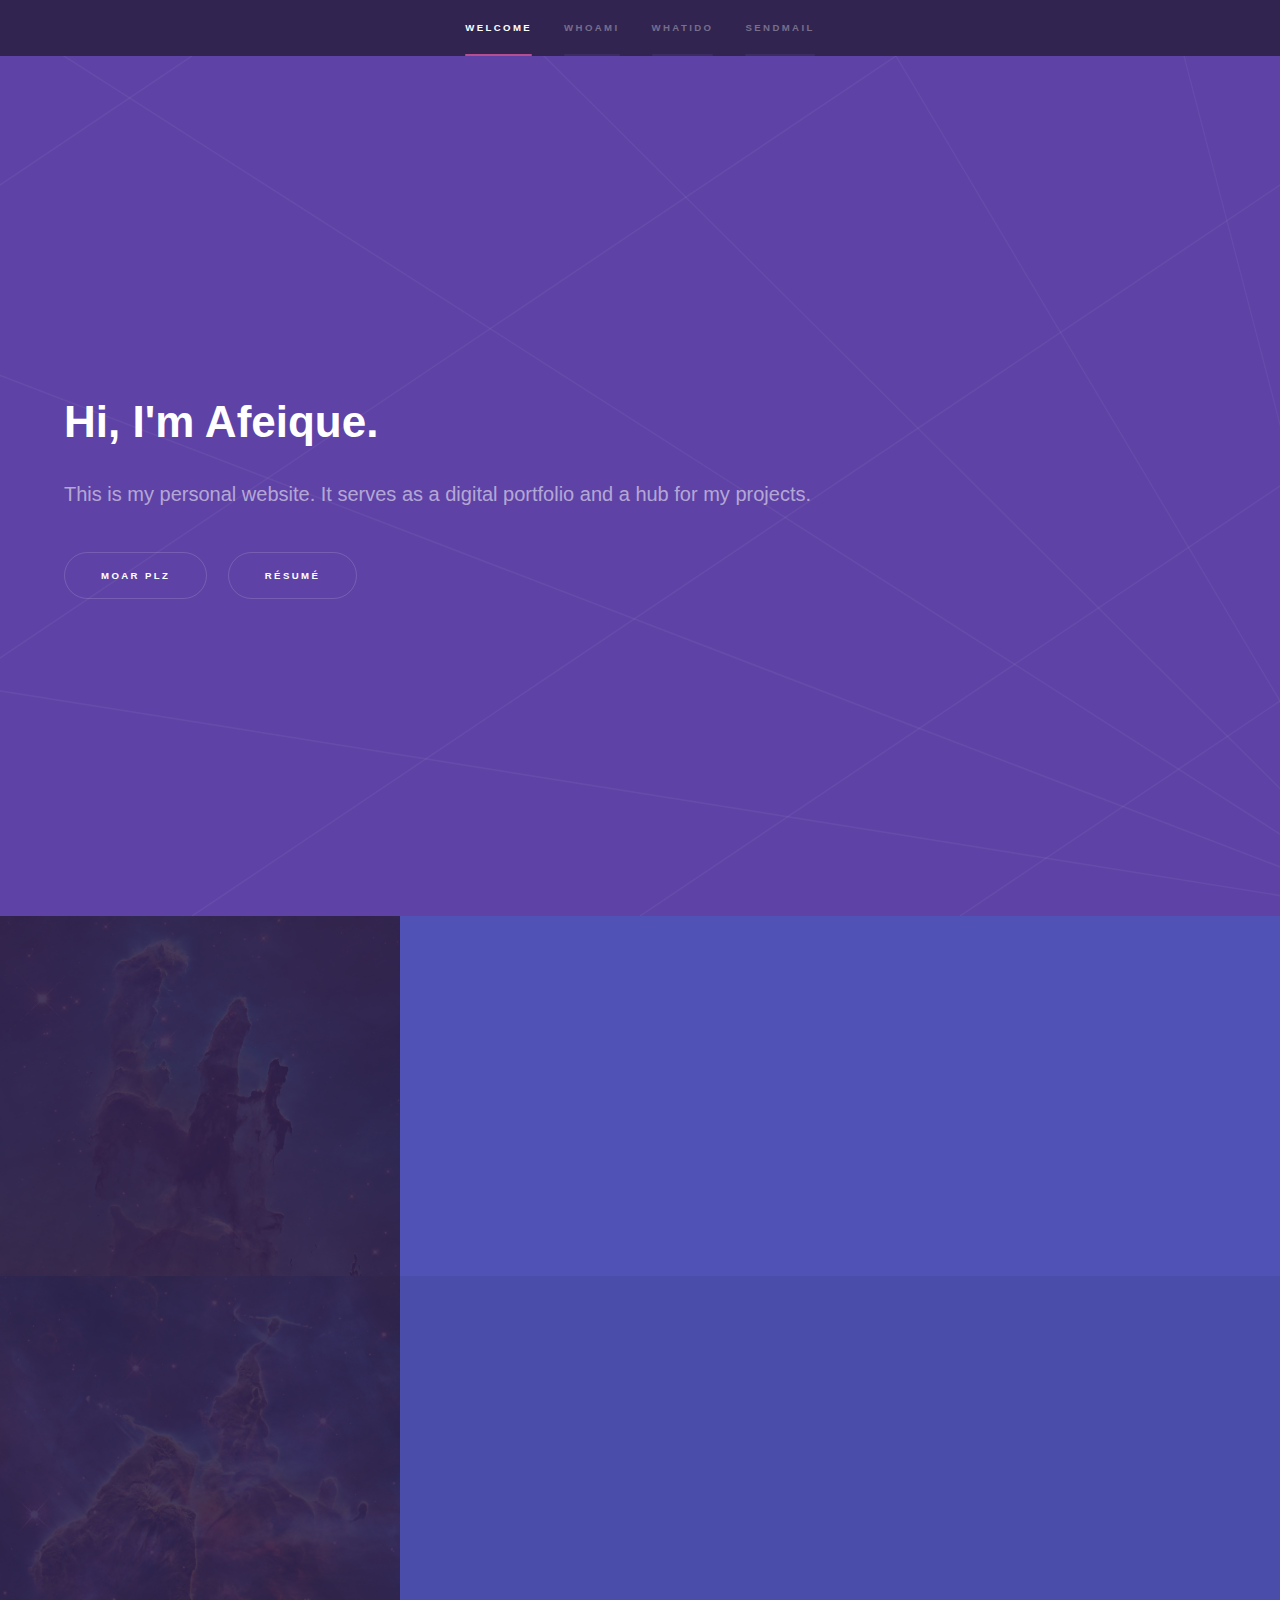
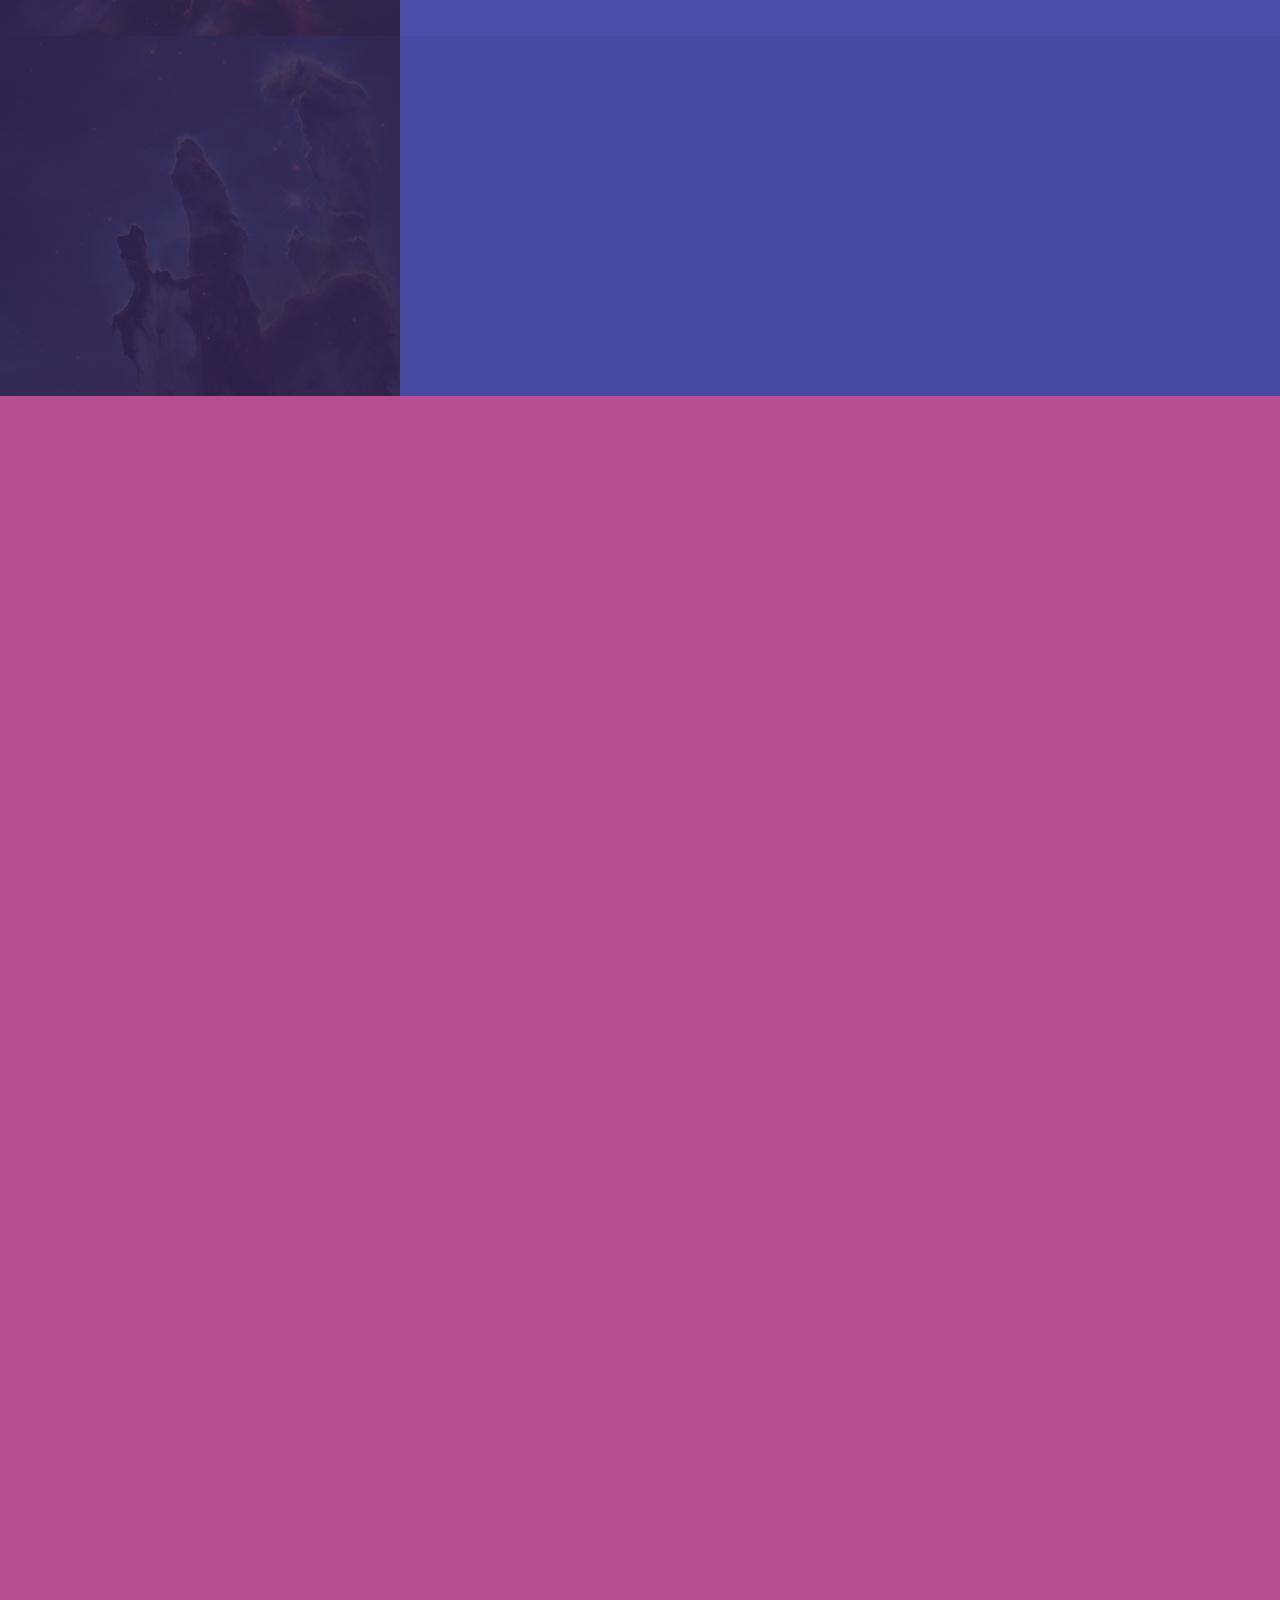
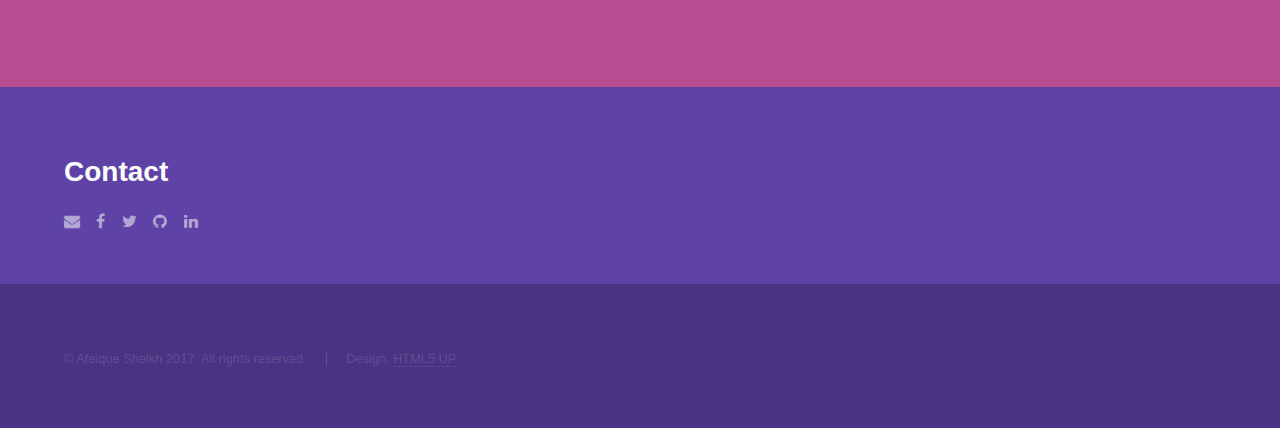
<file: index.html>
<!DOCTYPE HTML>
<!--
	Hyperspace by HTML5 UP
	html5up.net | @ajlkn
	Free for personal and commercial use under the CCA 3.0 license (html5up.net/license)
-->
<html>
	<head>
		<title>afeique sheikh's personal site (ﾉ◕ヮ◕)ﾉ</title>
		<meta charset="utf-8" />
		<meta name="viewport" content="width=device-width, initial-scale=1" />
		<!--[if lte IE 8]><script src="assets/js/ie/html5shiv.js"></script><![endif]-->
		<link rel="stylesheet" href="assets/css/main.css" />
		<!--[if lte IE 9]><link rel="stylesheet" href="assets/css/ie9.css" /><![endif]-->
		<!--[if lte IE 8]><link rel="stylesheet" href="assets/css/ie8.css" /><![endif]-->
		<meta http-equiv="X-UA-Compatible" content="IE=edge">
		<meta name="description" content="(づ｡◕‿‿◕｡)づ">
		<meta name="author" content="afeique sheikh">
	</head>
	<body>

		<!-- Sidebar -->
			<section id="sidebar">
				<div class="inner">
					<nav>
						<ul>
							<li><a href="#intro">Welcome</a></li>
							<li><a href="#one">Whoami</a></li>
							<li><a href="#two">Whatido</a></li>
							<li><a href="#three">Sendmail</a></li>
						</ul>
					</nav>
				</div>
			</section>

		<!-- Wrapper -->
			<div id="wrapper">

				<!-- Intro -->
					<section id="intro" class="wrapper style1 fullscreen fade-up">
						<div class="inner">
							<h1>Hi, I'm Afeique.</h1>
							<p>This is my personal website. It serves as a digital portfolio and a hub for my projects.</p>
							
							<ul class="actions">
								<li><a href="#one" class="button scrolly">MOAR PLZ</a></li>
								<li><a href="files/Resume.pdf" class="button" target="_blank">Résumé</a></li>
							</ul>
							
						</div>
					</section>

				<!-- One -->
					<section id="one" class="wrapper style2 spotlights">
						<section id="one-1">
							<a href="#" class="image"><img src="images/01.jpg" alt="" data-position="center center" /></a>
							<div class="content">
								<div class="inner">
									<h2>Engineer by Training</h2>
									<p>My background is in electrical and computer engineering. I am fortunate to be engendered with a passion for science and technology, from physics through CAD, software engineering, and computer science.</p>
									
									<ul class="actions">
										<li><a href="#one-2" class="button scrolly">O RLY?</a></li>
									</ul>
									
								</div>
							</div>
						</section>
						<section id="one-2">
							<a href="#" class="image"><img src="images/02.jpg" alt="" data-position="top center" /></a>
							<div class="content">
								<div class="inner">
									<h2>Programmer by Profession</h2>
									<p>Most of my professional experience is in software engineering, primarily using high-level languages and SQL RDBMSes across different operating systems. I am especially fond of Linux.</p>
									
									<ul class="actions">
										<li><a href="#one-3" class="button scrolly">YA RLY?</a></li>
									</ul>
									
								</div>
							</div>
						</section>
						<section id="one-3">
							<a href="#" class="image"><img src="images/03.jpg" alt="" data-position="25% 25%" /></a>
							<div class="content">
								<div class="inner">
									<h2>The Whole Nine Yards</h2>
									<p>My technical competencies, sense for aesthetics, attention-to-detail, and quality-driven nature make me an excellent fit for many aspects of a product's development.</p>
									
									<ul class="actions">
										<li><a href="#two" class="button scrolly">KTHXBAI</a></li>
									</ul>
									
								</div>
							</div>
						</section>
					</section>

				<!-- Two -->
					<section id="two" class="wrapper style3 fade-up">
						<div class="inner">
							<h2>Projects &amp; Demos</h2>
							<p>Here is a non-exhaustive list of projects I've worked on, including professional work re-purposed for demonstration purposes.</p>
							<div class="features">								

								<section>
									<span class="icon major fa-book"></span>
									<h3>B+L Maintenance Log</h3>
									<ul class="icons">
										<li>
											<h4>&copy; 2017</h4>
										</li>
										<li>
											<a title="Project Demo" alt="Demo" class="fa-send" href="https://bl-mlog.afeique.com" target="_blank"><span class="label">Demo</span></a>
										</li>
										<li>
											<a title="Project Source on GitHub" alt="Source" class="fa-github" href="https://github.com/afeique/bl-mlog.afeique.com" target="_blank"><span class="label">GitHub</span></a>
										</li>
									</ul>

									<p>
										A system that allows a user to define a manufacturing or production workflow. This workflow can be arbitrarily long. Tickets can be submitted to the system and assigned to a particular step in a production workflow. Written using the <a href="http://www.yiiframework.com/" target="_blank">Yii Framework</a>.
									</p>
									<p>
										This project was being developed at Bausch + Lomb as part of the production floor's IT and ticket management solution.
									</p>

									<h5>
										&copy; Bausch + Lomb 2017<br />
										All rights reserved
									</h5>
								</section>

								<section>
									<span class="icon major fa-cubes"></span>
									<h3>Bosch Lib</h3>
									<ul class="icons">
										<li>
											<h4>&copy; 2016 &ndash; 2017</h4>
										</li>
										<li>
											<a title="Project Source on GitHub" alt="Source" class="fa-github" href="https://github.com/afeique/bosch-lib" target="_blank"><span class="label">GitHub</span></a>
										</li>
									</ul>

									<p>
										A collection of Python libraries used for developing automated testing and QA for Bosch Security System panels.
									</p>
									<ul>
										<li>
											<a href="https://github.com/afeique/bosch-lib/blob/master/mode2/" target="_blank">mode2/</a> - collection of classes used to communicate with the panel using the proprietary Mode2 protocol.
										</li>
										<li>
											<a href="https://github.com/afeique/bosch-lib/blob/master/lookup.py" target="_blank">lookup.py</a> - collection of lookup dicts that were created by parsing specifications
										</li>
										<li>
											<a href="https://github.com/afeique/bosch-lib/blob/master/pif.py" target="_blank">pif.py</a> - class for encapsulating an entire PIF binary dump, including parsing an XML specification of data offsets within the bin dump.
										</li>
										<li>
											<a href="https://github.com/afeique/bosch-lib/blob/master/rpsaccount.py" target="_blank">rpsaccount.py</a> - class whose instances represent RPS accounts and their associated metadata.
										</li>
										<li>
											<a href="https://github.com/afeique/bosch-lib/blob/master/util.py" target="_blank">util.py</a> - utility methods for convertying bytes to hex strings.
										</li>
									</ul>

									<h5>
										&copy; Robert Bosch LLC 2016 &ndash; 2017<br />
										All rights reserved
									</h5>
								</section>

								<section>
									<span class="icon major fa-clock-o"></span>
									<h3>Bosch Mode2 Tester</h3>
									<ul class="icons">
										<li>
											<h4>&copy; 2016 &ndash; 2017</h4>
										</li>
										<li>
											<a title="Project Source on GitHub" alt="Source" class="fa-github" href="https://github.com/afeique/bosch-mode2-tester" target="_blank"><span class="label">GitHub</span></a>
										</li>
									</ul>

									<p>
										A collection of automated Python scripts used for acceptance and stress-testing the network-based Mode2 protocol of Bosch Security System panels.
									</p>

									<h5>
										&copy; Robert Bosch LLC 2016<br />
										All rights reserved
									</h5>
								</section>

								<section>
									<span class="icon major fa-cloud"></span>
									<h3>Bosch Installer Portal Tester</h3>
									<ul class="icons">
										<li>
											<h4>&copy; 2016 &ndash; 2017</h4>
										</li>
										<li>
											<a title="Project Source on GitHub" alt="Source" class="fa-github" href="https://github.com/afeique/bosch-installer-portal-tester" target="_blank"><span class="label">GitHub</span></a>
										</li>
									</ul>

									<p>
										A collection of automated py.test/selenium tests used for acceptance and regression testing of the Bosch Installer Services web portal.
									</p>

									<h5>
										&copy; Robert Bosch LLC 2016 &ndash; 2017<br />
										All rights reserved
									</h5>
								</section>

								<section>
									<span class="icon major fa-newspaper-o"></span>
									<h3>Bosch HtmlReports</h3>
									<ul class="icons">
										<li>
											<h4>&copy; 2016</h4>
										</li>
										<li>
											<a title="Project Source on GitHub" alt="Source" class="fa-github" href="https://github.com/afeique/HtmlReports" target="_blank"><span class="label">GitHub</span></a>
										</li>
									</ul>

									<p>
										A set of Python 2.7 scripts designed to take JSON input and produce clean, navigable HTML reports. The HTML templates are written using <a href="http://jinja.pocoo.org/">Jinja2</a>. Originally, <a href="http://www.makotemplates.org/" target="_blank">Mako</a> was going to be used as the templating engine.
									</p>
									<p>
										This was developed at Bosch Security Systems as a plug-in reporter for an existing LabVIEW tool.
									</p>

									<h5>
										&copy; Robert Bosch LLC 2017<br />
										All rights reserved
									</h5>
								</section>
								<section>
									<span class="icon major fa-users"></span>
									<h3>PNC ZenPortal Requests</h3>
									<ul class="icons">
										<li>
											<h4>&copy; 2015</h4>
										</li>
										<li>
											<a title="Project Demo" alt="Demo" class="fa-send" href="https://pnc-zpr.afeique.com" target="_blank"><span class="label">Demo</span></a>
										</li>
										<li>
											<a title="Project Source on GitHub" alt="Source" class="fa-github" href="https://github.com/afeique/pnc-zpr.afeique.com" target="_blank"><span class="label">GitHub</span></a>
										</li>
									</ul>

									<p>
										Requests are submitted while requesters and assignees are kept track of. A particular request goes through a predefined workflow with specific steps. During each step of the process, the requester and assignee are emailed about updates to a specific request. This application includes role-based permissions, including an administrative view that has global read and write permissions. This was developed using the <a href="http://fuelphp.com/" target="_blank">FuelPHP framework</a>.
									</p>
									<p>
										This web application was developed for internal request tracking at PNC Bank as part of their IT tools and services.
									</p>

									<h5>
										&copy; PNC Financial Services Group Inc. 2017<br />
										All rights reserved
									</h5>
								</section>

								<section>
									<span class="icon major fa-microchip"></span>
									<h3>TimeSys Bootman</h3>
									<ul class="icons">
										<li>
											<h4>&copy; 2015</h4>
										</li>
									</ul>
									<p>
										Command-line perl script designed to manage kernel images for boot-testing boards connected to board-farm server. Complemented by a web-interface written using <a href="http://webpy.org/" target="_blank">web.py</a>.
									</p>
									<ul>
										<li><a href="files/bootman/main.pl">main.pl</a> - perl script used to manage boards.</li>
										<li><a href="files/bootman/setup.sh">setup.sh</a> - bash script used to setup kernel images.</li>
										<li><a href="files/bootman/verify.pl">verify.pl</a> - perl script used to aid in taking physical inventory and committing a list of valid boards to the database.</li>
										<li><a href="files/bootman/web.zip">web.zip</a> - web.py interface.</li>
									</ul>

									<h5>
										&copy; TimeSys LLC 2014<br />
										All rights reserved
									</h5>
								</section>

								<section>
									<span class="icon major fa-server"></span>
									<h3>TimeSys Buildtracker</h3>
									<ul class="icons">
										<li>
											<h4>&copy; 2014 &ndash; 2015</h4>
										</li>
									</ul>
									<p>
										An extension for the open-source <a href="http://buildbot.net/" target="_blank">Buildbot</a> software. Written mostly in Python 2.7 with supporting scripts in Bash and Perl.
									</p>
									<p>
										Like Buildbot, the extension uses <a href="http://www.sqlalchemy.org/">SQLAlchemy</a> for database <a href="http://en.wikipedia.org/wiki/Object-relational_mapping" target="_blank">ORM</a> and <a href="http://jinja.pocoo.org/">Jinja2</a> for templating.
									</p>
									<ul>
										<li><a href="files/buildtracker/root.py" target="_blank">root.py</a> - Primary python controller.</li>
										<!--
										<li><a href="files/buildtracker/webstatus.py" target="_blank">webstatus.py</a> - Interface class that encapsulates the BuildtrackerRoot class above and extends the Buildbot web interface.</li>
										-->
										<li><a href="files/buildtracker/buildtracker_macros.html.src" target="_blank">buildtracker_macros.html</a> - Jinja2 template macros.</li>
										<!--
										<li><a href="files/buildtracker/buildtracker_root.html.src" target="_blank">buildtracker_root.html</a> - Actual template using above macros.</li>
										<li><a href="files/buildtracker/add_entropy.sh" target="_blank">add_entropy.sh</a> - Bash script to add entropy to workorder configuration.</li>
										-->
										<li><a href="files/buildtracker/add_rdeps.pl" target="_blank">add_rdeps.pl</a> - Perl script to select a random number of reverse dependencies.</li>
										<li><a href="files/buildtracker/file-build-failure.pl" target="_blank">file-build-failure.pl</a> - Perl script to post a bug via XML-RPC.</li>
									</ul>

									<h5>
										&copy; TimeSys LLC 2014<br />
										All rights reserved
									</h5>
								</section>

								<section>
									<span class="icon major fa-microphone"></span>
									<h3>Personal Condenser Microphone</h3>
									<ul class="icons">
										<li>
											<h4>&copy; Afeique Sheikh 2014</h4>
										</li>
										<li>
											<a title="Creative Commons Attribution License" alt="CC BY" class="fa-creative-commons" href="https://creativecommons.org/licenses/by/4.0/" target="_blank"><span class="label">Creative Commons Attribution License</span></a>
										</li>
									</ul>
									<p>
										Attempted to design a condenser microphone for a capstone in <em>Sensor System Design</em>, Spring 2014. The <a href="files/capstone/report.pdf">final report</a> closely follows IEEE format and is available <a href="https://github.com/afeique/18510-report" target="_blank">in LaTeX</a>.
									</p>
								</section>

								<section>
									<span class="icon major fa-microphone"></span>
									<h3>Personal Matlab Matrix Functions</h3>
									<ul class="icons">
										<li>
											<h4>&copy; Afeique Sheikh 2014</h4>
										</li>
										<li>
											<a title="Creative Commons Attribution License" alt="CC BY" class="fa-creative-commons" href="https://creativecommons.org/licenses/by/4.0/" target="_blank"><span class="label">Creative Commons Attribution License</span></a>
										</li>
									</ul>
									<p>Functions for operating on matrices and solving systems of linear equations written in Matlab. These were developed to aid with coursework.</p>
									<ul>
										<li><a href="files/matlab/Crout.m">Crout.m</a> - matrix decomposition</li>
										<li><a href="files/matlab/BackSub.m">BackSub.m</a> - matrix back-substitution</li>
										<li><a href="files/matlab/ForwardSub.m">ForwardSub.m</a> - matrix forward-substitution</li>
										<li><a href="files/matlab/Inverse.m">Inverse.m</a> - matrix inverse</li>
										<li><a href="files/matlab/Solve.m">Solve.m</a> - solves matrix equations</li>
										<li><a href="files/matlab/LinReg.m">LinReg.m</a> - linear regression coefficients</li>
										<li><a href="files/matlab/PolyFit.m">PolyFit.m</a> - n<sup>th</sup> order polynomial fitting</li>
									</ul>
								</section>
								
								<!--
								<section>
									<span class="icon major fa-chain"></span>
									<h3>Urna quis bibendum</h3>
									<p>Phasellus convallis elit id ullam corper amet et pulvinar. Duis aliquam turpis mauris, sed ultricies erat dapibus.</p>
								</section>
								<section>
									<span class="icon major fa-diamond"></span>
									<h3>Aliquam urna dapibus</h3>
									<p>Phasellus convallis elit id ullam corper amet et pulvinar. Duis aliquam turpis mauris, sed ultricies erat dapibus.</p>
								</section>
								-->
							</div>
							<!--
							<ul class="actions">
								<li><a href="#" class="button">Learn more</a></li>
							</ul>
							-->
						</div>
					</section>

				<!-- Three -->
					<section id="three" class="wrapper style1">
						<div class="inner">

							<h2>Contact</h2>

							<ul class="icons">

								<li><a class="fa-envelope" href="mailto:afeique@gmail.com" target="_blank"><span class="label">Email</span></a></li>
								<li><a class="fa-facebook" href="https://facebook.com/afeique" target="_blank"><span class="label">Facebook</span></a></li>
								<li><a class="fa-twitter" href="https://twitter.com/afeique" target="_blank"><span class="label">Twitter</span></a></li>
								<li><a title="Project Source on GitHub" alt="Source" class="fa-github" href="https://github.com/afeique" target="_blank"><span class="label">GitHub</span></a></li>
								<li><a class="fa-linkedin" href="https://www.linkedin.com/in/afeique-sheikh-bb24b78/"><span class="label">LinkedIn</span></a></li>
								<!--
								<li><a class="fa-instagram"><span class="label">Instagram</span></a></li>
								-->
							</ul>

							
							
						</div>
					</section>

			</div>

		<!-- Footer -->
			<footer id="footer" class="wrapper style1-alt">
				<div class="inner">
					<ul class="menu">
						<li>&copy; Afeique Sheikh 2017. All rights reserved.</li><li>Design: <a href="http://html5up.net">HTML5 UP</a></li>
					</ul>
				</div>
			</footer>

		<!-- Scripts -->

			<script src="assets/js/jquery.min.js"></script>
			<script src="assets/js/jquery.scrollex.min.js"></script>
			<script src="assets/js/jquery.scrolly.min.js"></script>
			<script src="assets/js/skel.min.js"></script>
			<script src="assets/js/util.js"></script>
			<!--[if lte IE 8]><script src="assets/js/ie/respond.min.js"></script><![endif]-->
			<script src="assets/js/main.js"></script>

			<script>
			(function(i,s,o,g,r,a,m){i['GoogleAnalyticsObject']=r;i[r]=i[r]||function(){
			(i[r].q=i[r].q||[]).push(arguments)},i[r].l=1*new Date();a=s.createElement(o),
			m=s.getElementsByTagName(o)[0];a.async=1;a.src=g;m.parentNode.insertBefore(a,m)
			})(window,document,'script','//www.google-analytics.com/analytics.js','ga');

			ga('create', 'UA-4925272-3', 'auto');
			ga('require', 'displayfeatures');
			ga('require', 'linkid', 'linkid.js');
			ga('send', 'pageview');
		</script>
	</body>
</html>
</file>
<file: assets/css/ie9.css>
/*
	Hyperspace by HTML5 UP
	html5up.net | @ajlkn
	Free for personal and commercial use under the CCA 3.0 license (html5up.net/license)
*/

/* Type */

	h1.major:after {
		background: #b74e91;
	}

/* Wrapper */

	.wrapper.fullscreen {
		min-height: 0;
		padding-bottom: 6em;
		padding-top: 6em;
	}

		body.is-ie .wrapper.fullscreen {
			height: auto;
		}

/* Spotlights */

	.spotlights > section {
		padding-left: 20em;
		position: relative;
	}

		.spotlights > section > .image {
			height: 100%;
			left: 0;
			position: absolute;
			top: 0;
			width: 20em;
		}

		.spotlights > section > .content {
			width: 100%;
		}

/* Features */

	.features:after {
		clear: both;
		content: '';
		display: block;
	}

	.features section {
		float: left;
	}

/* Split */

	.split:after {
		clear: both;
		content: '';
		display: block;
	}

	.split > * {
		float: left;
	}

/* Sidebar */

	#sidebar nav a:after {
		background-color: #b74e91;
	}

/* Header */

	#header:after {
		clear: both;
		content: '';
		display: block;
	}

	#header > .title {
		float: left;
	}

	#header > nav {
		float: right;
	}
</file>
<file: assets/css/ie8.css>
/*
	Hyperspace by HTML5 UP
	html5up.net | @ajlkn
	Free for personal and commercial use under the CCA 3.0 license (html5up.net/license)
*/

/* Type */

	body, input, select, textarea {
		color: #ffffff;
	}

/* Button */

	input[type="submit"],
	input[type="reset"],
	input[type="button"],
	button,
	.button {
		position: relative;
	}

		input[type="submit"]:after,
		input[type="reset"]:after,
		input[type="button"]:after,
		button:after,
		.button:after {
			display: none;
		}

/* Features */

	.features {
		border: solid 1px;
	}

/* Form */

	input[type="text"],
	input[type="password"],
	input[type="email"],
	input[type="tel"],
	select,
	textarea {
		background: transparent;
		border: solid 1px;
	}

/* Split */

	.split.style1 > :first-child {
		padding-right: 2em;
		width: 70%;
	}
</file>
<file: assets/css/main.css>
@import url(font-awesome.min.css);

/*
	Hyperspace by HTML5 UP
	html5up.net | @ajlkn
	Free for personal and commercial use under the CCA 3.0 license (html5up.net/license)
*/

/* Reset */

	html, body, div, span, applet, object, iframe, h1, h2, h3, h4, h5, h6, p, blockquote, pre, a, abbr, acronym, address, big, cite, code, del, dfn, em, img, ins, kbd, q, s, samp, small, strike, strong, sub, sup, tt, var, b, u, i, center, dl, dt, dd, ol, ul, li, fieldset, form, label, legend, table, caption, tbody, tfoot, thead, tr, th, td, article, aside, canvas, details, embed, figure, figcaption, footer, header, hgroup, menu, nav, output, ruby, section, summary, time, mark, audio, video {
		margin: 0;
		padding: 0;
		border: 0;
		font-size: 100%;
		font: inherit;
		vertical-align: baseline;
	}

	article, aside, details, figcaption, figure, footer, header, hgroup, menu, nav, section {
		display: block;
	}

	body {
		line-height: 1;
	}

	ol, ul {
		list-style: none;
	}

	blockquote, q {
		quotes: none;
	}

	blockquote:before, blockquote:after, q:before, q:after {
		content: '';
		content: none;
	}

	table {
		border-collapse: collapse;
		border-spacing: 0;
	}

	body {
		-webkit-text-size-adjust: none;
	}

/* Box Model */

	*, *:before, *:after {
		-moz-box-sizing: border-box;
		-webkit-box-sizing: border-box;
		box-sizing: border-box;
	}

/* Grid */

	.row {
		border-bottom: solid 1px transparent;
		-moz-box-sizing: border-box;
		-webkit-box-sizing: border-box;
		box-sizing: border-box;
	}

	.row > * {
		float: left;
		-moz-box-sizing: border-box;
		-webkit-box-sizing: border-box;
		box-sizing: border-box;
	}

	.row:after, .row:before {
		content: '';
		display: block;
		clear: both;
		height: 0;
	}

	.row.uniform > * > :first-child {
		margin-top: 0;
	}

	.row.uniform > * > :last-child {
		margin-bottom: 0;
	}

	.row.\30 \25 > * {
		padding: 0 0 0 0em;
	}

	.row.\30 \25 {
		margin: 0 0 -1px 0em;
	}

	.row.uniform.\30 \25 > * {
		padding: 0em 0 0 0em;
	}

	.row.uniform.\30 \25 {
		margin: 0em 0 -1px 0em;
	}

	.row > * {
		padding: 0 0 0 1.5em;
	}

	.row {
		margin: 0 0 -1px -1.5em;
	}

	.row.uniform > * {
		padding: 1.5em 0 0 1.5em;
	}

	.row.uniform {
		margin: -1.5em 0 -1px -1.5em;
	}

	.row.\32 00\25 > * {
		padding: 0 0 0 3em;
	}

	.row.\32 00\25 {
		margin: 0 0 -1px -3em;
	}

	.row.uniform.\32 00\25 > * {
		padding: 3em 0 0 3em;
	}

	.row.uniform.\32 00\25 {
		margin: -3em 0 -1px -3em;
	}

	.row.\31 50\25 > * {
		padding: 0 0 0 2.25em;
	}

	.row.\31 50\25 {
		margin: 0 0 -1px -2.25em;
	}

	.row.uniform.\31 50\25 > * {
		padding: 2.25em 0 0 2.25em;
	}

	.row.uniform.\31 50\25 {
		margin: -2.25em 0 -1px -2.25em;
	}

	.row.\35 0\25 > * {
		padding: 0 0 0 0.75em;
	}

	.row.\35 0\25 {
		margin: 0 0 -1px -0.75em;
	}

	.row.uniform.\35 0\25 > * {
		padding: 0.75em 0 0 0.75em;
	}

	.row.uniform.\35 0\25 {
		margin: -0.75em 0 -1px -0.75em;
	}

	.row.\32 5\25 > * {
		padding: 0 0 0 0.375em;
	}

	.row.\32 5\25 {
		margin: 0 0 -1px -0.375em;
	}

	.row.uniform.\32 5\25 > * {
		padding: 0.375em 0 0 0.375em;
	}

	.row.uniform.\32 5\25 {
		margin: -0.375em 0 -1px -0.375em;
	}

	.\31 2u, .\31 2u\24 {
		width: 100%;
		clear: none;
		margin-left: 0;
	}

	.\31 1u, .\31 1u\24 {
		width: 91.6666666667%;
		clear: none;
		margin-left: 0;
	}

	.\31 0u, .\31 0u\24 {
		width: 83.3333333333%;
		clear: none;
		margin-left: 0;
	}

	.\39 u, .\39 u\24 {
		width: 75%;
		clear: none;
		margin-left: 0;
	}

	.\38 u, .\38 u\24 {
		width: 66.6666666667%;
		clear: none;
		margin-left: 0;
	}

	.\37 u, .\37 u\24 {
		width: 58.3333333333%;
		clear: none;
		margin-left: 0;
	}

	.\36 u, .\36 u\24 {
		width: 50%;
		clear: none;
		margin-left: 0;
	}

	.\35 u, .\35 u\24 {
		width: 41.6666666667%;
		clear: none;
		margin-left: 0;
	}

	.\34 u, .\34 u\24 {
		width: 33.3333333333%;
		clear: none;
		margin-left: 0;
	}

	.\33 u, .\33 u\24 {
		width: 25%;
		clear: none;
		margin-left: 0;
	}

	.\32 u, .\32 u\24 {
		width: 16.6666666667%;
		clear: none;
		margin-left: 0;
	}

	.\31 u, .\31 u\24 {
		width: 8.3333333333%;
		clear: none;
		margin-left: 0;
	}

	.\31 2u\24 + *,
	.\31 1u\24 + *,
	.\31 0u\24 + *,
	.\39 u\24 + *,
	.\38 u\24 + *,
	.\37 u\24 + *,
	.\36 u\24 + *,
	.\35 u\24 + *,
	.\34 u\24 + *,
	.\33 u\24 + *,
	.\32 u\24 + *,
	.\31 u\24 + * {
		clear: left;
	}

	.\-11u {
		margin-left: 91.66667%;
	}

	.\-10u {
		margin-left: 83.33333%;
	}

	.\-9u {
		margin-left: 75%;
	}

	.\-8u {
		margin-left: 66.66667%;
	}

	.\-7u {
		margin-left: 58.33333%;
	}

	.\-6u {
		margin-left: 50%;
	}

	.\-5u {
		margin-left: 41.66667%;
	}

	.\-4u {
		margin-left: 33.33333%;
	}

	.\-3u {
		margin-left: 25%;
	}

	.\-2u {
		margin-left: 16.66667%;
	}

	.\-1u {
		margin-left: 8.33333%;
	}

	@media screen and (max-width: 1680px) {

		.row > * {
			padding: 0 0 0 1.5em;
		}

		.row {
			margin: 0 0 -1px -1.5em;
		}

		.row.uniform > * {
			padding: 1.5em 0 0 1.5em;
		}

		.row.uniform {
			margin: -1.5em 0 -1px -1.5em;
		}

		.row.\32 00\25 > * {
			padding: 0 0 0 3em;
		}

		.row.\32 00\25 {
			margin: 0 0 -1px -3em;
		}

		.row.uniform.\32 00\25 > * {
			padding: 3em 0 0 3em;
		}

		.row.uniform.\32 00\25 {
			margin: -3em 0 -1px -3em;
		}

		.row.\31 50\25 > * {
			padding: 0 0 0 2.25em;
		}

		.row.\31 50\25 {
			margin: 0 0 -1px -2.25em;
		}

		.row.uniform.\31 50\25 > * {
			padding: 2.25em 0 0 2.25em;
		}

		.row.uniform.\31 50\25 {
			margin: -2.25em 0 -1px -2.25em;
		}

		.row.\35 0\25 > * {
			padding: 0 0 0 0.75em;
		}

		.row.\35 0\25 {
			margin: 0 0 -1px -0.75em;
		}

		.row.uniform.\35 0\25 > * {
			padding: 0.75em 0 0 0.75em;
		}

		.row.uniform.\35 0\25 {
			margin: -0.75em 0 -1px -0.75em;
		}

		.row.\32 5\25 > * {
			padding: 0 0 0 0.375em;
		}

		.row.\32 5\25 {
			margin: 0 0 -1px -0.375em;
		}

		.row.uniform.\32 5\25 > * {
			padding: 0.375em 0 0 0.375em;
		}

		.row.uniform.\32 5\25 {
			margin: -0.375em 0 -1px -0.375em;
		}

		.\31 2u\28xlarge\29, .\31 2u\24\28xlarge\29 {
			width: 100%;
			clear: none;
			margin-left: 0;
		}

		.\31 1u\28xlarge\29, .\31 1u\24\28xlarge\29 {
			width: 91.6666666667%;
			clear: none;
			margin-left: 0;
		}

		.\31 0u\28xlarge\29, .\31 0u\24\28xlarge\29 {
			width: 83.3333333333%;
			clear: none;
			margin-left: 0;
		}

		.\39 u\28xlarge\29, .\39 u\24\28xlarge\29 {
			width: 75%;
			clear: none;
			margin-left: 0;
		}

		.\38 u\28xlarge\29, .\38 u\24\28xlarge\29 {
			width: 66.6666666667%;
			clear: none;
			margin-left: 0;
		}

		.\37 u\28xlarge\29, .\37 u\24\28xlarge\29 {
			width: 58.3333333333%;
			clear: none;
			margin-left: 0;
		}

		.\36 u\28xlarge\29, .\36 u\24\28xlarge\29 {
			width: 50%;
			clear: none;
			margin-left: 0;
		}

		.\35 u\28xlarge\29, .\35 u\24\28xlarge\29 {
			width: 41.6666666667%;
			clear: none;
			margin-left: 0;
		}

		.\34 u\28xlarge\29, .\34 u\24\28xlarge\29 {
			width: 33.3333333333%;
			clear: none;
			margin-left: 0;
		}

		.\33 u\28xlarge\29, .\33 u\24\28xlarge\29 {
			width: 25%;
			clear: none;
			margin-left: 0;
		}

		.\32 u\28xlarge\29, .\32 u\24\28xlarge\29 {
			width: 16.6666666667%;
			clear: none;
			margin-left: 0;
		}

		.\31 u\28xlarge\29, .\31 u\24\28xlarge\29 {
			width: 8.3333333333%;
			clear: none;
			margin-left: 0;
		}

		.\31 2u\24\28xlarge\29 + *,
		.\31 1u\24\28xlarge\29 + *,
		.\31 0u\24\28xlarge\29 + *,
		.\39 u\24\28xlarge\29 + *,
		.\38 u\24\28xlarge\29 + *,
		.\37 u\24\28xlarge\29 + *,
		.\36 u\24\28xlarge\29 + *,
		.\35 u\24\28xlarge\29 + *,
		.\34 u\24\28xlarge\29 + *,
		.\33 u\24\28xlarge\29 + *,
		.\32 u\24\28xlarge\29 + *,
		.\31 u\24\28xlarge\29 + * {
			clear: left;
		}

		.\-11u\28xlarge\29 {
			margin-left: 91.66667%;
		}

		.\-10u\28xlarge\29 {
			margin-left: 83.33333%;
		}

		.\-9u\28xlarge\29 {
			margin-left: 75%;
		}

		.\-8u\28xlarge\29 {
			margin-left: 66.66667%;
		}

		.\-7u\28xlarge\29 {
			margin-left: 58.33333%;
		}

		.\-6u\28xlarge\29 {
			margin-left: 50%;
		}

		.\-5u\28xlarge\29 {
			margin-left: 41.66667%;
		}

		.\-4u\28xlarge\29 {
			margin-left: 33.33333%;
		}

		.\-3u\28xlarge\29 {
			margin-left: 25%;
		}

		.\-2u\28xlarge\29 {
			margin-left: 16.66667%;
		}

		.\-1u\28xlarge\29 {
			margin-left: 8.33333%;
		}

	}

	@media screen and (max-width: 1280px) {

		.row > * {
			padding: 0 0 0 1.5em;
		}

		.row {
			margin: 0 0 -1px -1.5em;
		}

		.row.uniform > * {
			padding: 1.5em 0 0 1.5em;
		}

		.row.uniform {
			margin: -1.5em 0 -1px -1.5em;
		}

		.row.\32 00\25 > * {
			padding: 0 0 0 3em;
		}

		.row.\32 00\25 {
			margin: 0 0 -1px -3em;
		}

		.row.uniform.\32 00\25 > * {
			padding: 3em 0 0 3em;
		}

		.row.uniform.\32 00\25 {
			margin: -3em 0 -1px -3em;
		}

		.row.\31 50\25 > * {
			padding: 0 0 0 2.25em;
		}

		.row.\31 50\25 {
			margin: 0 0 -1px -2.25em;
		}

		.row.uniform.\31 50\25 > * {
			padding: 2.25em 0 0 2.25em;
		}

		.row.uniform.\31 50\25 {
			margin: -2.25em 0 -1px -2.25em;
		}

		.row.\35 0\25 > * {
			padding: 0 0 0 0.75em;
		}

		.row.\35 0\25 {
			margin: 0 0 -1px -0.75em;
		}

		.row.uniform.\35 0\25 > * {
			padding: 0.75em 0 0 0.75em;
		}

		.row.uniform.\35 0\25 {
			margin: -0.75em 0 -1px -0.75em;
		}

		.row.\32 5\25 > * {
			padding: 0 0 0 0.375em;
		}

		.row.\32 5\25 {
			margin: 0 0 -1px -0.375em;
		}

		.row.uniform.\32 5\25 > * {
			padding: 0.375em 0 0 0.375em;
		}

		.row.uniform.\32 5\25 {
			margin: -0.375em 0 -1px -0.375em;
		}

		.\31 2u\28large\29, .\31 2u\24\28large\29 {
			width: 100%;
			clear: none;
			margin-left: 0;
		}

		.\31 1u\28large\29, .\31 1u\24\28large\29 {
			width: 91.6666666667%;
			clear: none;
			margin-left: 0;
		}

		.\31 0u\28large\29, .\31 0u\24\28large\29 {
			width: 83.3333333333%;
			clear: none;
			margin-left: 0;
		}

		.\39 u\28large\29, .\39 u\24\28large\29 {
			width: 75%;
			clear: none;
			margin-left: 0;
		}

		.\38 u\28large\29, .\38 u\24\28large\29 {
			width: 66.6666666667%;
			clear: none;
			margin-left: 0;
		}

		.\37 u\28large\29, .\37 u\24\28large\29 {
			width: 58.3333333333%;
			clear: none;
			margin-left: 0;
		}

		.\36 u\28large\29, .\36 u\24\28large\29 {
			width: 50%;
			clear: none;
			margin-left: 0;
		}

		.\35 u\28large\29, .\35 u\24\28large\29 {
			width: 41.6666666667%;
			clear: none;
			margin-left: 0;
		}

		.\34 u\28large\29, .\34 u\24\28large\29 {
			width: 33.3333333333%;
			clear: none;
			margin-left: 0;
		}

		.\33 u\28large\29, .\33 u\24\28large\29 {
			width: 25%;
			clear: none;
			margin-left: 0;
		}

		.\32 u\28large\29, .\32 u\24\28large\29 {
			width: 16.6666666667%;
			clear: none;
			margin-left: 0;
		}

		.\31 u\28large\29, .\31 u\24\28large\29 {
			width: 8.3333333333%;
			clear: none;
			margin-left: 0;
		}

		.\31 2u\24\28large\29 + *,
		.\31 1u\24\28large\29 + *,
		.\31 0u\24\28large\29 + *,
		.\39 u\24\28large\29 + *,
		.\38 u\24\28large\29 + *,
		.\37 u\24\28large\29 + *,
		.\36 u\24\28large\29 + *,
		.\35 u\24\28large\29 + *,
		.\34 u\24\28large\29 + *,
		.\33 u\24\28large\29 + *,
		.\32 u\24\28large\29 + *,
		.\31 u\24\28large\29 + * {
			clear: left;
		}

		.\-11u\28large\29 {
			margin-left: 91.66667%;
		}

		.\-10u\28large\29 {
			margin-left: 83.33333%;
		}

		.\-9u\28large\29 {
			margin-left: 75%;
		}

		.\-8u\28large\29 {
			margin-left: 66.66667%;
		}

		.\-7u\28large\29 {
			margin-left: 58.33333%;
		}

		.\-6u\28large\29 {
			margin-left: 50%;
		}

		.\-5u\28large\29 {
			margin-left: 41.66667%;
		}

		.\-4u\28large\29 {
			margin-left: 33.33333%;
		}

		.\-3u\28large\29 {
			margin-left: 25%;
		}

		.\-2u\28large\29 {
			margin-left: 16.66667%;
		}

		.\-1u\28large\29 {
			margin-left: 8.33333%;
		}

	}

	@media screen and (max-width: 980px) {

		.row > * {
			padding: 0 0 0 1.5em;
		}

		.row {
			margin: 0 0 -1px -1.5em;
		}

		.row.uniform > * {
			padding: 1.5em 0 0 1.5em;
		}

		.row.uniform {
			margin: -1.5em 0 -1px -1.5em;
		}

		.row.\32 00\25 > * {
			padding: 0 0 0 3em;
		}

		.row.\32 00\25 {
			margin: 0 0 -1px -3em;
		}

		.row.uniform.\32 00\25 > * {
			padding: 3em 0 0 3em;
		}

		.row.uniform.\32 00\25 {
			margin: -3em 0 -1px -3em;
		}

		.row.\31 50\25 > * {
			padding: 0 0 0 2.25em;
		}

		.row.\31 50\25 {
			margin: 0 0 -1px -2.25em;
		}

		.row.uniform.\31 50\25 > * {
			padding: 2.25em 0 0 2.25em;
		}

		.row.uniform.\31 50\25 {
			margin: -2.25em 0 -1px -2.25em;
		}

		.row.\35 0\25 > * {
			padding: 0 0 0 0.75em;
		}

		.row.\35 0\25 {
			margin: 0 0 -1px -0.75em;
		}

		.row.uniform.\35 0\25 > * {
			padding: 0.75em 0 0 0.75em;
		}

		.row.uniform.\35 0\25 {
			margin: -0.75em 0 -1px -0.75em;
		}

		.row.\32 5\25 > * {
			padding: 0 0 0 0.375em;
		}

		.row.\32 5\25 {
			margin: 0 0 -1px -0.375em;
		}

		.row.uniform.\32 5\25 > * {
			padding: 0.375em 0 0 0.375em;
		}

		.row.uniform.\32 5\25 {
			margin: -0.375em 0 -1px -0.375em;
		}

		.\31 2u\28medium\29, .\31 2u\24\28medium\29 {
			width: 100%;
			clear: none;
			margin-left: 0;
		}

		.\31 1u\28medium\29, .\31 1u\24\28medium\29 {
			width: 91.6666666667%;
			clear: none;
			margin-left: 0;
		}

		.\31 0u\28medium\29, .\31 0u\24\28medium\29 {
			width: 83.3333333333%;
			clear: none;
			margin-left: 0;
		}

		.\39 u\28medium\29, .\39 u\24\28medium\29 {
			width: 75%;
			clear: none;
			margin-left: 0;
		}

		.\38 u\28medium\29, .\38 u\24\28medium\29 {
			width: 66.6666666667%;
			clear: none;
			margin-left: 0;
		}

		.\37 u\28medium\29, .\37 u\24\28medium\29 {
			width: 58.3333333333%;
			clear: none;
			margin-left: 0;
		}

		.\36 u\28medium\29, .\36 u\24\28medium\29 {
			width: 50%;
			clear: none;
			margin-left: 0;
		}

		.\35 u\28medium\29, .\35 u\24\28medium\29 {
			width: 41.6666666667%;
			clear: none;
			margin-left: 0;
		}

		.\34 u\28medium\29, .\34 u\24\28medium\29 {
			width: 33.3333333333%;
			clear: none;
			margin-left: 0;
		}

		.\33 u\28medium\29, .\33 u\24\28medium\29 {
			width: 25%;
			clear: none;
			margin-left: 0;
		}

		.\32 u\28medium\29, .\32 u\24\28medium\29 {
			width: 16.6666666667%;
			clear: none;
			margin-left: 0;
		}

		.\31 u\28medium\29, .\31 u\24\28medium\29 {
			width: 8.3333333333%;
			clear: none;
			margin-left: 0;
		}

		.\31 2u\24\28medium\29 + *,
		.\31 1u\24\28medium\29 + *,
		.\31 0u\24\28medium\29 + *,
		.\39 u\24\28medium\29 + *,
		.\38 u\24\28medium\29 + *,
		.\37 u\24\28medium\29 + *,
		.\36 u\24\28medium\29 + *,
		.\35 u\24\28medium\29 + *,
		.\34 u\24\28medium\29 + *,
		.\33 u\24\28medium\29 + *,
		.\32 u\24\28medium\29 + *,
		.\31 u\24\28medium\29 + * {
			clear: left;
		}

		.\-11u\28medium\29 {
			margin-left: 91.66667%;
		}

		.\-10u\28medium\29 {
			margin-left: 83.33333%;
		}

		.\-9u\28medium\29 {
			margin-left: 75%;
		}

		.\-8u\28medium\29 {
			margin-left: 66.66667%;
		}

		.\-7u\28medium\29 {
			margin-left: 58.33333%;
		}

		.\-6u\28medium\29 {
			margin-left: 50%;
		}

		.\-5u\28medium\29 {
			margin-left: 41.66667%;
		}

		.\-4u\28medium\29 {
			margin-left: 33.33333%;
		}

		.\-3u\28medium\29 {
			margin-left: 25%;
		}

		.\-2u\28medium\29 {
			margin-left: 16.66667%;
		}

		.\-1u\28medium\29 {
			margin-left: 8.33333%;
		}

	}

	@media screen and (max-width: 736px) {

		.row > * {
			padding: 0 0 0 1.5em;
		}

		.row {
			margin: 0 0 -1px -1.5em;
		}

		.row.uniform > * {
			padding: 1.5em 0 0 1.5em;
		}

		.row.uniform {
			margin: -1.5em 0 -1px -1.5em;
		}

		.row.\32 00\25 > * {
			padding: 0 0 0 3em;
		}

		.row.\32 00\25 {
			margin: 0 0 -1px -3em;
		}

		.row.uniform.\32 00\25 > * {
			padding: 3em 0 0 3em;
		}

		.row.uniform.\32 00\25 {
			margin: -3em 0 -1px -3em;
		}

		.row.\31 50\25 > * {
			padding: 0 0 0 2.25em;
		}

		.row.\31 50\25 {
			margin: 0 0 -1px -2.25em;
		}

		.row.uniform.\31 50\25 > * {
			padding: 2.25em 0 0 2.25em;
		}

		.row.uniform.\31 50\25 {
			margin: -2.25em 0 -1px -2.25em;
		}

		.row.\35 0\25 > * {
			padding: 0 0 0 0.75em;
		}

		.row.\35 0\25 {
			margin: 0 0 -1px -0.75em;
		}

		.row.uniform.\35 0\25 > * {
			padding: 0.75em 0 0 0.75em;
		}

		.row.uniform.\35 0\25 {
			margin: -0.75em 0 -1px -0.75em;
		}

		.row.\32 5\25 > * {
			padding: 0 0 0 0.375em;
		}

		.row.\32 5\25 {
			margin: 0 0 -1px -0.375em;
		}

		.row.uniform.\32 5\25 > * {
			padding: 0.375em 0 0 0.375em;
		}

		.row.uniform.\32 5\25 {
			margin: -0.375em 0 -1px -0.375em;
		}

		.\31 2u\28small\29, .\31 2u\24\28small\29 {
			width: 100%;
			clear: none;
			margin-left: 0;
		}

		.\31 1u\28small\29, .\31 1u\24\28small\29 {
			width: 91.6666666667%;
			clear: none;
			margin-left: 0;
		}

		.\31 0u\28small\29, .\31 0u\24\28small\29 {
			width: 83.3333333333%;
			clear: none;
			margin-left: 0;
		}

		.\39 u\28small\29, .\39 u\24\28small\29 {
			width: 75%;
			clear: none;
			margin-left: 0;
		}

		.\38 u\28small\29, .\38 u\24\28small\29 {
			width: 66.6666666667%;
			clear: none;
			margin-left: 0;
		}

		.\37 u\28small\29, .\37 u\24\28small\29 {
			width: 58.3333333333%;
			clear: none;
			margin-left: 0;
		}

		.\36 u\28small\29, .\36 u\24\28small\29 {
			width: 50%;
			clear: none;
			margin-left: 0;
		}

		.\35 u\28small\29, .\35 u\24\28small\29 {
			width: 41.6666666667%;
			clear: none;
			margin-left: 0;
		}

		.\34 u\28small\29, .\34 u\24\28small\29 {
			width: 33.3333333333%;
			clear: none;
			margin-left: 0;
		}

		.\33 u\28small\29, .\33 u\24\28small\29 {
			width: 25%;
			clear: none;
			margin-left: 0;
		}

		.\32 u\28small\29, .\32 u\24\28small\29 {
			width: 16.6666666667%;
			clear: none;
			margin-left: 0;
		}

		.\31 u\28small\29, .\31 u\24\28small\29 {
			width: 8.3333333333%;
			clear: none;
			margin-left: 0;
		}

		.\31 2u\24\28small\29 + *,
		.\31 1u\24\28small\29 + *,
		.\31 0u\24\28small\29 + *,
		.\39 u\24\28small\29 + *,
		.\38 u\24\28small\29 + *,
		.\37 u\24\28small\29 + *,
		.\36 u\24\28small\29 + *,
		.\35 u\24\28small\29 + *,
		.\34 u\24\28small\29 + *,
		.\33 u\24\28small\29 + *,
		.\32 u\24\28small\29 + *,
		.\31 u\24\28small\29 + * {
			clear: left;
		}

		.\-11u\28small\29 {
			margin-left: 91.66667%;
		}

		.\-10u\28small\29 {
			margin-left: 83.33333%;
		}

		.\-9u\28small\29 {
			margin-left: 75%;
		}

		.\-8u\28small\29 {
			margin-left: 66.66667%;
		}

		.\-7u\28small\29 {
			margin-left: 58.33333%;
		}

		.\-6u\28small\29 {
			margin-left: 50%;
		}

		.\-5u\28small\29 {
			margin-left: 41.66667%;
		}

		.\-4u\28small\29 {
			margin-left: 33.33333%;
		}

		.\-3u\28small\29 {
			margin-left: 25%;
		}

		.\-2u\28small\29 {
			margin-left: 16.66667%;
		}

		.\-1u\28small\29 {
			margin-left: 8.33333%;
		}

	}

	@media screen and (max-width: 480px) {

		.row > * {
			padding: 0 0 0 1.5em;
		}

		.row {
			margin: 0 0 -1px -1.5em;
		}

		.row.uniform > * {
			padding: 1.5em 0 0 1.5em;
		}

		.row.uniform {
			margin: -1.5em 0 -1px -1.5em;
		}

		.row.\32 00\25 > * {
			padding: 0 0 0 3em;
		}

		.row.\32 00\25 {
			margin: 0 0 -1px -3em;
		}

		.row.uniform.\32 00\25 > * {
			padding: 3em 0 0 3em;
		}

		.row.uniform.\32 00\25 {
			margin: -3em 0 -1px -3em;
		}

		.row.\31 50\25 > * {
			padding: 0 0 0 2.25em;
		}

		.row.\31 50\25 {
			margin: 0 0 -1px -2.25em;
		}

		.row.uniform.\31 50\25 > * {
			padding: 2.25em 0 0 2.25em;
		}

		.row.uniform.\31 50\25 {
			margin: -2.25em 0 -1px -2.25em;
		}

		.row.\35 0\25 > * {
			padding: 0 0 0 0.75em;
		}

		.row.\35 0\25 {
			margin: 0 0 -1px -0.75em;
		}

		.row.uniform.\35 0\25 > * {
			padding: 0.75em 0 0 0.75em;
		}

		.row.uniform.\35 0\25 {
			margin: -0.75em 0 -1px -0.75em;
		}

		.row.\32 5\25 > * {
			padding: 0 0 0 0.375em;
		}

		.row.\32 5\25 {
			margin: 0 0 -1px -0.375em;
		}

		.row.uniform.\32 5\25 > * {
			padding: 0.375em 0 0 0.375em;
		}

		.row.uniform.\32 5\25 {
			margin: -0.375em 0 -1px -0.375em;
		}

		.\31 2u\28xsmall\29, .\31 2u\24\28xsmall\29 {
			width: 100%;
			clear: none;
			margin-left: 0;
		}

		.\31 1u\28xsmall\29, .\31 1u\24\28xsmall\29 {
			width: 91.6666666667%;
			clear: none;
			margin-left: 0;
		}

		.\31 0u\28xsmall\29, .\31 0u\24\28xsmall\29 {
			width: 83.3333333333%;
			clear: none;
			margin-left: 0;
		}

		.\39 u\28xsmall\29, .\39 u\24\28xsmall\29 {
			width: 75%;
			clear: none;
			margin-left: 0;
		}

		.\38 u\28xsmall\29, .\38 u\24\28xsmall\29 {
			width: 66.6666666667%;
			clear: none;
			margin-left: 0;
		}

		.\37 u\28xsmall\29, .\37 u\24\28xsmall\29 {
			width: 58.3333333333%;
			clear: none;
			margin-left: 0;
		}

		.\36 u\28xsmall\29, .\36 u\24\28xsmall\29 {
			width: 50%;
			clear: none;
			margin-left: 0;
		}

		.\35 u\28xsmall\29, .\35 u\24\28xsmall\29 {
			width: 41.6666666667%;
			clear: none;
			margin-left: 0;
		}

		.\34 u\28xsmall\29, .\34 u\24\28xsmall\29 {
			width: 33.3333333333%;
			clear: none;
			margin-left: 0;
		}

		.\33 u\28xsmall\29, .\33 u\24\28xsmall\29 {
			width: 25%;
			clear: none;
			margin-left: 0;
		}

		.\32 u\28xsmall\29, .\32 u\24\28xsmall\29 {
			width: 16.6666666667%;
			clear: none;
			margin-left: 0;
		}

		.\31 u\28xsmall\29, .\31 u\24\28xsmall\29 {
			width: 8.3333333333%;
			clear: none;
			margin-left: 0;
		}

		.\31 2u\24\28xsmall\29 + *,
		.\31 1u\24\28xsmall\29 + *,
		.\31 0u\24\28xsmall\29 + *,
		.\39 u\24\28xsmall\29 + *,
		.\38 u\24\28xsmall\29 + *,
		.\37 u\24\28xsmall\29 + *,
		.\36 u\24\28xsmall\29 + *,
		.\35 u\24\28xsmall\29 + *,
		.\34 u\24\28xsmall\29 + *,
		.\33 u\24\28xsmall\29 + *,
		.\32 u\24\28xsmall\29 + *,
		.\31 u\24\28xsmall\29 + * {
			clear: left;
		}

		.\-11u\28xsmall\29 {
			margin-left: 91.66667%;
		}

		.\-10u\28xsmall\29 {
			margin-left: 83.33333%;
		}

		.\-9u\28xsmall\29 {
			margin-left: 75%;
		}

		.\-8u\28xsmall\29 {
			margin-left: 66.66667%;
		}

		.\-7u\28xsmall\29 {
			margin-left: 58.33333%;
		}

		.\-6u\28xsmall\29 {
			margin-left: 50%;
		}

		.\-5u\28xsmall\29 {
			margin-left: 41.66667%;
		}

		.\-4u\28xsmall\29 {
			margin-left: 33.33333%;
		}

		.\-3u\28xsmall\29 {
			margin-left: 25%;
		}

		.\-2u\28xsmall\29 {
			margin-left: 16.66667%;
		}

		.\-1u\28xsmall\29 {
			margin-left: 8.33333%;
		}

	}

	@media screen and (max-width: 360px) {

		.row > * {
			padding: 0 0 0 1.5em;
		}

		.row {
			margin: 0 0 -1px -1.5em;
		}

		.row.uniform > * {
			padding: 1.5em 0 0 1.5em;
		}

		.row.uniform {
			margin: -1.5em 0 -1px -1.5em;
		}

		.row.\32 00\25 > * {
			padding: 0 0 0 3em;
		}

		.row.\32 00\25 {
			margin: 0 0 -1px -3em;
		}

		.row.uniform.\32 00\25 > * {
			padding: 3em 0 0 3em;
		}

		.row.uniform.\32 00\25 {
			margin: -3em 0 -1px -3em;
		}

		.row.\31 50\25 > * {
			padding: 0 0 0 2.25em;
		}

		.row.\31 50\25 {
			margin: 0 0 -1px -2.25em;
		}

		.row.uniform.\31 50\25 > * {
			padding: 2.25em 0 0 2.25em;
		}

		.row.uniform.\31 50\25 {
			margin: -2.25em 0 -1px -2.25em;
		}

		.row.\35 0\25 > * {
			padding: 0 0 0 0.75em;
		}

		.row.\35 0\25 {
			margin: 0 0 -1px -0.75em;
		}

		.row.uniform.\35 0\25 > * {
			padding: 0.75em 0 0 0.75em;
		}

		.row.uniform.\35 0\25 {
			margin: -0.75em 0 -1px -0.75em;
		}

		.row.\32 5\25 > * {
			padding: 0 0 0 0.375em;
		}

		.row.\32 5\25 {
			margin: 0 0 -1px -0.375em;
		}

		.row.uniform.\32 5\25 > * {
			padding: 0.375em 0 0 0.375em;
		}

		.row.uniform.\32 5\25 {
			margin: -0.375em 0 -1px -0.375em;
		}

		.\31 2u\28xxsmall\29, .\31 2u\24\28xxsmall\29 {
			width: 100%;
			clear: none;
			margin-left: 0;
		}

		.\31 1u\28xxsmall\29, .\31 1u\24\28xxsmall\29 {
			width: 91.6666666667%;
			clear: none;
			margin-left: 0;
		}

		.\31 0u\28xxsmall\29, .\31 0u\24\28xxsmall\29 {
			width: 83.3333333333%;
			clear: none;
			margin-left: 0;
		}

		.\39 u\28xxsmall\29, .\39 u\24\28xxsmall\29 {
			width: 75%;
			clear: none;
			margin-left: 0;
		}

		.\38 u\28xxsmall\29, .\38 u\24\28xxsmall\29 {
			width: 66.6666666667%;
			clear: none;
			margin-left: 0;
		}

		.\37 u\28xxsmall\29, .\37 u\24\28xxsmall\29 {
			width: 58.3333333333%;
			clear: none;
			margin-left: 0;
		}

		.\36 u\28xxsmall\29, .\36 u\24\28xxsmall\29 {
			width: 50%;
			clear: none;
			margin-left: 0;
		}

		.\35 u\28xxsmall\29, .\35 u\24\28xxsmall\29 {
			width: 41.6666666667%;
			clear: none;
			margin-left: 0;
		}

		.\34 u\28xxsmall\29, .\34 u\24\28xxsmall\29 {
			width: 33.3333333333%;
			clear: none;
			margin-left: 0;
		}

		.\33 u\28xxsmall\29, .\33 u\24\28xxsmall\29 {
			width: 25%;
			clear: none;
			margin-left: 0;
		}

		.\32 u\28xxsmall\29, .\32 u\24\28xxsmall\29 {
			width: 16.6666666667%;
			clear: none;
			margin-left: 0;
		}

		.\31 u\28xxsmall\29, .\31 u\24\28xxsmall\29 {
			width: 8.3333333333%;
			clear: none;
			margin-left: 0;
		}

		.\31 2u\24\28xxsmall\29 + *,
		.\31 1u\24\28xxsmall\29 + *,
		.\31 0u\24\28xxsmall\29 + *,
		.\39 u\24\28xxsmall\29 + *,
		.\38 u\24\28xxsmall\29 + *,
		.\37 u\24\28xxsmall\29 + *,
		.\36 u\24\28xxsmall\29 + *,
		.\35 u\24\28xxsmall\29 + *,
		.\34 u\24\28xxsmall\29 + *,
		.\33 u\24\28xxsmall\29 + *,
		.\32 u\24\28xxsmall\29 + *,
		.\31 u\24\28xxsmall\29 + * {
			clear: left;
		}

		.\-11u\28xxsmall\29 {
			margin-left: 91.66667%;
		}

		.\-10u\28xxsmall\29 {
			margin-left: 83.33333%;
		}

		.\-9u\28xxsmall\29 {
			margin-left: 75%;
		}

		.\-8u\28xxsmall\29 {
			margin-left: 66.66667%;
		}

		.\-7u\28xxsmall\29 {
			margin-left: 58.33333%;
		}

		.\-6u\28xxsmall\29 {
			margin-left: 50%;
		}

		.\-5u\28xxsmall\29 {
			margin-left: 41.66667%;
		}

		.\-4u\28xxsmall\29 {
			margin-left: 33.33333%;
		}

		.\-3u\28xxsmall\29 {
			margin-left: 25%;
		}

		.\-2u\28xxsmall\29 {
			margin-left: 16.66667%;
		}

		.\-1u\28xxsmall\29 {
			margin-left: 8.33333%;
		}

	}

/* Basic */

	@-ms-viewport {
		width: device-width;
	}

	body {
		-ms-overflow-style: scrollbar;
	}

	@media screen and (max-width: 480px) {

		html, body {
			min-width: 320px;
		}

	}

	body {
		background: #312450;
	}

		body.is-loading *, body.is-loading *:before, body.is-loading *:after {
			-moz-animation: none !important;
			-webkit-animation: none !important;
			-ms-animation: none !important;
			animation: none !important;
			-moz-transition: none !important;
			-webkit-transition: none !important;
			-ms-transition: none !important;
			transition: none !important;
		}

/* Type */

	body, input, select, textarea {
		color: rgba(255, 255, 255, 0.55);
		font-family: Arial, Helvetica, sans-serif;
		font-size: 16.5pt;
		font-weight: normal;
		line-height: 1.75;
	}

		@media screen and (max-width: 1680px) {

			body, input, select, textarea {
				font-size: 13pt;
			}

		}

		@media screen and (max-width: 1280px) {

			body, input, select, textarea {
				font-size: 12pt;
			}

		}

		@media screen and (max-width: 360px) {

			body, input, select, textarea {
				font-size: 11pt;
			}

		}

	a {
		-moz-transition: color 0.2s ease, border-bottom-color 0.2s ease;
		-webkit-transition: color 0.2s ease, border-bottom-color 0.2s ease;
		-ms-transition: color 0.2s ease, border-bottom-color 0.2s ease;
		transition: color 0.2s ease, border-bottom-color 0.2s ease;
		border-bottom: dotted 1px rgba(255, 255, 255, 0.35);
		color: inherit;
		text-decoration: none;
	}

		a:hover {
			border-bottom-color: transparent;
			color: #ffffff;
		}

	strong, b {
		color: #ffffff;
		font-weight: bold;
	}

	em, i {
		font-style: italic;
	}

	p {
		margin: 0 0 2em 0;
	}

	h1, h2, h3, h4, h5, h6 {
		color: #ffffff;
		font-weight: bold;
		line-height: 1.5;
		margin: 0 0 0.5em 0;
	}

		h1 a, h2 a, h3 a, h4 a, h5 a, h6 a {
			color: inherit;
			text-decoration: none;
		}

	h1 {
		font-size: 2.75em;
	}

		h1.major {
			margin: 0 0 1.3em 0;
			position: relative;
			padding-bottom: 0.35em;
		}

			h1.major:after {
				background-image: -moz-linear-gradient(to right, #5e42a6, #b74e91);
				background-image: -webkit-linear-gradient(to right, #5e42a6, #b74e91);
				background-image: -ms-linear-gradient(to right, #5e42a6, #b74e91);
				background-image: linear-gradient(to right, #5e42a6, #b74e91);
				-moz-transition: max-width 0.2s ease;
				-webkit-transition: max-width 0.2s ease;
				-ms-transition: max-width 0.2s ease;
				transition: max-width 0.2s ease;
				border-radius: 0.2em;
				bottom: 0;
				content: '';
				height: 0.05em;
				position: absolute;
				right: 0;
				width: 100%;
			}

	h2 {
		font-size: 1.75em;
	}

	h3 {
		font-size: 1.1em;
	}

	h4 {
		font-size: 1em;
	}

	h5 {
		font-size: 0.8em;
	}

	h6 {
		font-size: 0.6em;
	}

	@media screen and (max-width: 736px) {

		h1 {
			font-size: 2em;
		}

		h2 {
			font-size: 1.25em;
		}

		h3 {
			font-size: 1em;
		}

		h4 {
			font-size: 0.8em;
		}

		h5 {
			font-size: 0.6em;
		}

		h6 {
			font-size: 0.6em;
		}

	}

	sub {
		font-size: 0.8em;
		position: relative;
		top: 0.5em;
	}

	sup {
		font-size: 0.8em;
		position: relative;
		top: -0.5em;
	}

	blockquote {
		border-left: solid 4px rgba(255, 255, 255, 0.15);
		font-style: italic;
		margin: 0 0 2em 0;
		padding: 0.5em 0 0.5em 2em;
	}

	code {
		background: rgba(255, 255, 255, 0.05);
		border-radius: 0.25em;
		border: solid 1px rgba(255, 255, 255, 0.15);
		font-family: "Courier New", monospace;
		font-size: 0.9em;
		margin: 0 0.25em;
		padding: 0.25em 0.65em;
	}

	pre {
		-webkit-overflow-scrolling: touch;
		font-family: "Courier New", monospace;
		font-size: 0.9em;
		margin: 0 0 2em 0;
	}

		pre code {
			display: block;
			line-height: 1.75em;
			padding: 1em 1.5em;
			overflow-x: auto;
		}

	hr {
		border: 0;
		border-bottom: solid 1px rgba(255, 255, 255, 0.15);
		margin: 2em 0;
	}

		hr.major {
			margin: 3em 0;
		}

	.align-left {
		text-align: left;
	}

	.align-center {
		text-align: center;
	}

	.align-right {
		text-align: right;
	}

/* Box */

	.box {
		border-radius: 0.25em;
		border: solid 1px rgba(255, 255, 255, 0.15);
		margin-bottom: 2em;
		padding: 1.5em;
	}

		.box > :last-child,
		.box > :last-child > :last-child,
		.box > :last-child > :last-child > :last-child {
			margin-bottom: 0;
		}

		.box.alt {
			border: 0;
			border-radius: 0;
			padding: 0;
		}

/* Button */

	input[type="submit"],
	input[type="reset"],
	input[type="button"],
	button,
	.button {
		-moz-appearance: none;
		-webkit-appearance: none;
		-ms-appearance: none;
		appearance: none;
		-moz-transition: border-color 0.2s ease;
		-webkit-transition: border-color 0.2s ease;
		-ms-transition: border-color 0.2s ease;
		transition: border-color 0.2s ease;
		background-color: transparent;
		border: solid 1px !important;
		border-color: rgba(255, 255, 255, 0.15) !important;
		border-radius: 3em;
		color: #ffffff !important;
		cursor: pointer;
		display: inline-block;
		font-size: 0.6em;
		font-weight: bold;
		height: calc(4.75em + 2px);
		letter-spacing: 0.25em;
		line-height: 4.75em;
		outline: 0;
		padding: 0 3.75em;
		position: relative;
		text-align: center;
		text-decoration: none;
		text-transform: uppercase;
		white-space: nowrap;
	}

		input[type="submit"]:after,
		input[type="reset"]:after,
		input[type="button"]:after,
		button:after,
		.button:after {
			-moz-transform: scale(0.25);
			-webkit-transform: scale(0.25);
			-ms-transform: scale(0.25);
			transform: scale(0.25);
			-moz-pointer-events: none;
			-webkit-pointer-events: none;
			-ms-pointer-events: none;
			pointer-events: none;
			-moz-transition: opacity 0.2s ease, -moz-transform 0.2s ease;
			-webkit-transition: opacity 0.2s ease, -webkit-transform 0.2s ease;
			-ms-transition: opacity 0.2s ease, -ms-transform 0.2s ease;
			transition: opacity 0.2s ease, transform 0.2s ease;
			background: #ffffff;
			border-radius: 3em;
			content: '';
			height: 100%;
			left: 0;
			opacity: 0;
			position: absolute;
			top: 0;
			width: 100%;
		}

		input[type="submit"].icon:before,
		input[type="reset"].icon:before,
		input[type="button"].icon:before,
		button.icon:before,
		.button.icon:before {
			margin-right: 0.75em;
		}

		input[type="submit"].fit,
		input[type="reset"].fit,
		input[type="button"].fit,
		button.fit,
		.button.fit {
			display: block;
			margin: 0 0 1em 0;
			width: 100%;
		}

		input[type="submit"].small,
		input[type="reset"].small,
		input[type="button"].small,
		button.small,
		.button.small {
			font-size: 0.4em;
		}

		input[type="submit"].big,
		input[type="reset"].big,
		input[type="button"].big,
		button.big,
		.button.big {
			font-size: 0.8em;
		}

		input[type="submit"].special,
		input[type="reset"].special,
		input[type="button"].special,
		button.special,
		.button.special {
			background-color: #ffffff;
			color: #312450 !important;
		}

			input[type="submit"].special:after,
			input[type="reset"].special:after,
			input[type="button"].special:after,
			button.special:after,
			.button.special:after {
				display: none;
			}

		input[type="submit"].disabled, input[type="submit"]:disabled,
		input[type="reset"].disabled,
		input[type="reset"]:disabled,
		input[type="button"].disabled,
		input[type="button"]:disabled,
		button.disabled,
		button:disabled,
		.button.disabled,
		.button:disabled {
			cursor: default;
			opacity: 0.5;
			-moz-pointer-events: none;
			-webkit-pointer-events: none;
			-ms-pointer-events: none;
			pointer-events: none;
		}

		input[type="submit"]:hover,
		input[type="reset"]:hover,
		input[type="button"]:hover,
		button:hover,
		.button:hover {
			border-color: rgba(255, 255, 255, 0.55) !important;
		}

			input[type="submit"]:hover:after,
			input[type="reset"]:hover:after,
			input[type="button"]:hover:after,
			button:hover:after,
			.button:hover:after {
				opacity: 0.05;
				-moz-transform: scale(1);
				-webkit-transform: scale(1);
				-ms-transform: scale(1);
				transform: scale(1);
			}

			input[type="submit"]:hover:active,
			input[type="reset"]:hover:active,
			input[type="button"]:hover:active,
			button:hover:active,
			.button:hover:active {
				border-color: #ffffff !important;
			}

				input[type="submit"]:hover:active:after,
				input[type="reset"]:hover:active:after,
				input[type="button"]:hover:active:after,
				button:hover:active:after,
				.button:hover:active:after {
					opacity: 0.1;
				}

/* Features */

	.features {
		display: -moz-flex;
		display: -webkit-flex;
		display: -ms-flex;
		display: flex;
		-moz-flex-wrap: wrap;
		-webkit-flex-wrap: wrap;
		-ms-flex-wrap: wrap;
		flex-wrap: wrap;
		border-radius: 0.25em;
		border: solid 1px rgba(255, 255, 255, 0.15);
		background: rgba(255, 255, 255, 0.05);
		margin: 0 0 2em 0;
	}

		.features section {
			padding: 3.5em 3em 1em 7em ;
			width: 50%;
			border-top: solid 1px rgba(255, 255, 255, 0.15);
			position: relative;
		}

			.features section:nth-child(-n + 2) {
				border-top-width: 0;
			}

			.features section:nth-child(2n) {
				border-left: solid 1px rgba(255, 255, 255, 0.15);
			}

			.features section .icon {
				-moz-transition: opacity 0.5s ease, -moz-transform 0.5s ease;
				-webkit-transition: opacity 0.5s ease, -webkit-transform 0.5s ease;
				-ms-transition: opacity 0.5s ease, -ms-transform 0.5s ease;
				transition: opacity 0.5s ease, transform 0.5s ease;
				-moz-transition-delay: 1s;
				-webkit-transition-delay: 1s;
				-ms-transition-delay: 1s;
				transition-delay: 1s;
				-moz-transform: scale(1);
				-webkit-transform: scale(1);
				-ms-transform: scale(1);
				transform: scale(1);
				position: absolute;
				left: 3em;
				top: 3em;
				opacity: 1;
			}

			.features section:nth-child(1) .icon {
				-moz-transition-delay: 0.15s;
				-webkit-transition-delay: 0.15s;
				-ms-transition-delay: 0.15s;
				transition-delay: 0.15s;
			}

			.features section:nth-child(2) .icon {
				-moz-transition-delay: 0.3s;
				-webkit-transition-delay: 0.3s;
				-ms-transition-delay: 0.3s;
				transition-delay: 0.3s;
			}

			.features section:nth-child(3) .icon {
				-moz-transition-delay: 0.45s;
				-webkit-transition-delay: 0.45s;
				-ms-transition-delay: 0.45s;
				transition-delay: 0.45s;
			}

			.features section:nth-child(4) .icon {
				-moz-transition-delay: 0.6s;
				-webkit-transition-delay: 0.6s;
				-ms-transition-delay: 0.6s;
				transition-delay: 0.6s;
			}

			.features section:nth-child(5) .icon {
				-moz-transition-delay: 0.75s;
				-webkit-transition-delay: 0.75s;
				-ms-transition-delay: 0.75s;
				transition-delay: 0.75s;
			}

			.features section:nth-child(6) .icon {
				-moz-transition-delay: 0.9s;
				-webkit-transition-delay: 0.9s;
				-ms-transition-delay: 0.9s;
				transition-delay: 0.9s;
			}

			.features section:nth-child(7) .icon {
				-moz-transition-delay: 1.05s;
				-webkit-transition-delay: 1.05s;
				-ms-transition-delay: 1.05s;
				transition-delay: 1.05s;
			}

			.features section:nth-child(8) .icon {
				-moz-transition-delay: 1.2s;
				-webkit-transition-delay: 1.2s;
				-ms-transition-delay: 1.2s;
				transition-delay: 1.2s;
			}

			.features section:nth-child(9) .icon {
				-moz-transition-delay: 1.35s;
				-webkit-transition-delay: 1.35s;
				-ms-transition-delay: 1.35s;
				transition-delay: 1.35s;
			}

			.features section:nth-child(10) .icon {
				-moz-transition-delay: 1.5s;
				-webkit-transition-delay: 1.5s;
				-ms-transition-delay: 1.5s;
				transition-delay: 1.5s;
			}

			.features section:nth-child(11) .icon {
				-moz-transition-delay: 1.65s;
				-webkit-transition-delay: 1.65s;
				-ms-transition-delay: 1.65s;
				transition-delay: 1.65s;
			}

			.features section:nth-child(12) .icon {
				-moz-transition-delay: 1.8s;
				-webkit-transition-delay: 1.8s;
				-ms-transition-delay: 1.8s;
				transition-delay: 1.8s;
			}

			.features section:nth-child(13) .icon {
				-moz-transition-delay: 1.95s;
				-webkit-transition-delay: 1.95s;
				-ms-transition-delay: 1.95s;
				transition-delay: 1.95s;
			}

			.features section:nth-child(14) .icon {
				-moz-transition-delay: 2.1s;
				-webkit-transition-delay: 2.1s;
				-ms-transition-delay: 2.1s;
				transition-delay: 2.1s;
			}

			.features section:nth-child(15) .icon {
				-moz-transition-delay: 2.25s;
				-webkit-transition-delay: 2.25s;
				-ms-transition-delay: 2.25s;
				transition-delay: 2.25s;
			}

			.features section:nth-child(16) .icon {
				-moz-transition-delay: 2.4s;
				-webkit-transition-delay: 2.4s;
				-ms-transition-delay: 2.4s;
				transition-delay: 2.4s;
			}

			.features section:nth-child(17) .icon {
				-moz-transition-delay: 2.55s;
				-webkit-transition-delay: 2.55s;
				-ms-transition-delay: 2.55s;
				transition-delay: 2.55s;
			}

			.features section:nth-child(18) .icon {
				-moz-transition-delay: 2.7s;
				-webkit-transition-delay: 2.7s;
				-ms-transition-delay: 2.7s;
				transition-delay: 2.7s;
			}

			.features section:nth-child(19) .icon {
				-moz-transition-delay: 2.85s;
				-webkit-transition-delay: 2.85s;
				-ms-transition-delay: 2.85s;
				transition-delay: 2.85s;
			}

			.features section:nth-child(20) .icon {
				-moz-transition-delay: 3.0s;
				-webkit-transition-delay: 3.0s;
				-ms-transition-delay: 3.0s;
				transition-delay: 3.0s;
			}

		.features.inactive section .icon {
			-moz-transform: scale(0.5);
			-webkit-transform: scale(0.5);
			-ms-transform: scale(0.5);
			transform: scale(0.5);
			opacity: 0;
		}

		@media screen and (max-width: 980px) {

			.features {
				display: block;
			}

				.features section {
					border-top-width: 1px !important;
					border-left-width: 0 !important;
					width: 100%;
				}

					.features section:first-child {
						border-top-width: 0 !important;
					}

		}

		@media screen and (max-width: 736px) {

			.features section {
				padding: 2.5em 1.5em 0.1em 5.5em ;
			}

				.features section .icon {
					left: 1.5em;
					top: 2em;
				}

		}

		@media screen and (max-width: 480px) {

			.features section {
				padding: 2em 1.5em 0.1em 1.5em ;
			}

				.features section .icon {
					left: 0;
					position: relative;
					top: 0;
				}

		}

/* Form */

	form {
		margin: 0 0 2em 0;
	}

		form .field {
			margin: 0 0 1em 0;
		}

			form .field.half {
				width: 50%;
				float: left;
				padding: 0 0 0 0.75em;
			}

				form .field.half.first {
					padding: 0 0.75em 0 0;
				}

		form > .actions {
			margin: 2em 0 0 0 !important;
		}

		@media screen and (max-width: 736px) {

			form .field.half {
				width: 100%;
				float: none;
				padding: 0;
			}

				form .field.half.first {
					padding: 0;
				}

		}

	label {
		color: #ffffff;
		font-weight: bold;
		line-height: 1.5;
		margin: 0 0 0.7em 0;
		display: block;
		font-size: 1.1em;
	}

	input[type="text"],
	input[type="password"],
	input[type="email"],
	input[type="tel"],
	select,
	textarea {
		-moz-appearance: none;
		-webkit-appearance: none;
		-ms-appearance: none;
		appearance: none;
		background: rgba(255, 255, 255, 0.05);
		border-radius: 0.25em;
		border: none;
		border: solid 1px rgba(255, 255, 255, 0.15);
		color: inherit;
		display: block;
		outline: 0;
		padding: 0 1em;
		text-decoration: none;
		width: 100%;
	}

		input[type="text"]:invalid,
		input[type="password"]:invalid,
		input[type="email"]:invalid,
		input[type="tel"]:invalid,
		select:invalid,
		textarea:invalid {
			box-shadow: none;
		}

		input[type="text"]:focus,
		input[type="password"]:focus,
		input[type="email"]:focus,
		input[type="tel"]:focus,
		select:focus,
		textarea:focus {
			border-color: #ffffff;
			box-shadow: 0 0 0 1px #ffffff;
		}

	.select-wrapper {
		text-decoration: none;
		display: block;
		position: relative;
	}

		.select-wrapper:before {
			-moz-osx-font-smoothing: grayscale;
			-webkit-font-smoothing: antialiased;
			font-family: FontAwesome;
			font-style: normal;
			font-weight: normal;
			text-transform: none !important;
		}

		.select-wrapper:before {
			color: rgba(255, 255, 255, 0.15);
			content: '\f078';
			display: block;
			height: 2.75em;
			line-height: 2.75em;
			pointer-events: none;
			position: absolute;
			right: 0;
			text-align: center;
			top: 0;
			width: 2.75em;
		}

		.select-wrapper select::-ms-expand {
			display: none;
		}

	select option {
		background-color: #312450;
		color: #ffffff;
	}

	input[type="text"],
	input[type="password"],
	input[type="email"],
	select {
		height: 2.75em;
	}

	textarea {
		padding: 0.75em 1em;
	}

		body.is-ie textarea {
			min-height: 10em;
		}

	input[type="checkbox"],
	input[type="radio"] {
		-moz-appearance: none;
		-webkit-appearance: none;
		-ms-appearance: none;
		appearance: none;
		display: block;
		float: left;
		margin-right: -2em;
		opacity: 0;
		width: 1em;
		z-index: -1;
	}

		input[type="checkbox"] + label,
		input[type="radio"] + label {
			text-decoration: none;
			color: rgba(255, 255, 255, 0.55);
			cursor: pointer;
			display: inline-block;
			font-size: 1em;
			font-weight: normal;
			padding-left: 2.4em;
			padding-right: 0.75em;
			position: relative;
		}

			input[type="checkbox"] + label:before,
			input[type="radio"] + label:before {
				-moz-osx-font-smoothing: grayscale;
				-webkit-font-smoothing: antialiased;
				font-family: FontAwesome;
				font-style: normal;
				font-weight: normal;
				text-transform: none !important;
			}

			input[type="checkbox"] + label:before,
			input[type="radio"] + label:before {
				background: rgba(255, 255, 255, 0.05);
				border-radius: 0.25em;
				border: solid 1px rgba(255, 255, 255, 0.15);
				content: '';
				display: inline-block;
				height: 1.65em;
				left: 0;
				line-height: 1.58125em;
				position: absolute;
				text-align: center;
				top: 0;
				width: 1.65em;
			}

		input[type="checkbox"]:checked + label:before,
		input[type="radio"]:checked + label:before {
			background: #ffffff;
			border-color: #ffffff;
			color: #b74e91;
			content: '\f00c';
		}

		input[type="checkbox"]:focus + label:before,
		input[type="radio"]:focus + label:before {
			border-color: #ffffff;
			box-shadow: 0 0 0 1px #ffffff;
		}

	input[type="checkbox"] + label:before {
		border-radius: 0.25em;
	}

	input[type="radio"] + label:before {
		border-radius: 100%;
	}

	::-webkit-input-placeholder {
		color: rgba(255, 255, 255, 0.35) !important;
		opacity: 1.0;
	}

	:-moz-placeholder {
		color: rgba(255, 255, 255, 0.35) !important;
		opacity: 1.0;
	}

	::-moz-placeholder {
		color: rgba(255, 255, 255, 0.35) !important;
		opacity: 1.0;
	}

	:-ms-input-placeholder {
		color: rgba(255, 255, 255, 0.35) !important;
		opacity: 1.0;
	}

	.formerize-placeholder {
		color: rgba(255, 255, 255, 0.35) !important;
		opacity: 1.0;
	}

/* Icon */

	.icon {
		text-decoration: none;
		border-bottom: none;
		position: relative;
	}

		.icon:before {
			-moz-osx-font-smoothing: grayscale;
			-webkit-font-smoothing: antialiased;
			font-family: FontAwesome;
			font-style: normal;
			font-weight: normal;
			text-transform: none !important;
		}

		.icon > .label {
			display: none;
		}

		.icon.major {
			width: 2.5em;
			height: 2.5em;
			display: block;
			background: #ffffff;
			border-radius: 100%;
			color: #312450;
			text-align: center;
			line-height: 2.5em;
			margin: 0 0 1.3em 0;
		}

			.icon.major:before {
				font-size: 1.25em;
			}

				.wrapper.style1 .icon.major:before {
					color: #5e42a6;
				}

				.wrapper.style1-alt .icon.major:before {
					color: #493382;
				}

				.wrapper.style2 .icon.major:before {
					color: #5052b5;
				}

				.wrapper.style2-alt .icon.major:before {
					color: #3e4094;
				}

				.wrapper.style3 .icon.major:before {
					color: #b74e91;
				}

				.wrapper.style3-alt .icon.major:before {
					color: #953d75;
				}

/* Image */

	.image {
		border-radius: 0.25em;
		border: 0;
		display: inline-block;
		position: relative;
	}

		.image img {
			border-radius: 0.25em;
			display: block;
		}

		.image.left, .image.right {
			max-width: 40%;
		}

			.image.left img, .image.right img {
				width: 100%;
			}

		.image.left {
			float: left;
			margin: 0 1.5em 1em 0;
			top: 0.25em;
		}

		.image.right {
			float: right;
			margin: 0 0 1em 1.5em;
			top: 0.25em;
		}

		.image.fit {
			display: block;
			margin: 0 0 2em 0;
			width: 100%;
		}

			.image.fit img {
				width: 100%;
			}

		.image.main {
			display: block;
			margin: 0 0 3em 0;
			width: 100%;
		}

			.image.main img {
				width: 100%;
			}

/* List */

	ol {
		list-style: decimal;
		margin: 0 0 2em 0;
		padding-left: 1.25em;
	}

		ol li {
			padding-left: 0.25em;
		}

	ul {
		list-style: disc;
		margin: 0 0 2em 0;
		padding-left: 1em;
	}

		ul li {
			padding-left: 0.5em;
		}

		ul.alt {
			list-style: none;
			padding-left: 0;
		}

			ul.alt li {
				border-top: solid 1px rgba(255, 255, 255, 0.15);
				padding: 0.5em 0;
			}

				ul.alt li:first-child {
					border-top: 0;
					padding-top: 0;
				}

		ul.icons {
			cursor: default;
			list-style: none;
			padding-left: 0;
		}

			ul.icons li {
				display: inline-block;
				padding: 0 0.75em 0 0;
			}

				ul.icons li:last-child {
					padding-right: 0;
				}

				ul.icons li > a, ul.icons li > span {
					border: 0;
					text-decoration: none;
				}

					ul.icons li > a:before, ul.icons li > span:before {
						-moz-osx-font-smoothing: grayscale;
						-webkit-font-smoothing: antialiased;
						font-family: FontAwesome;
						font-style: normal;
						font-weight: normal;
						text-transform: none !important;
					}

					ul.icons li > a .label, ul.icons li > span .label {
						display: none;
					}

		ul.actions {
			cursor: default;
			list-style: none;
			padding-left: 0;
		}

			ul.actions li {
				display: inline-block;
				padding: 0 1em 0 0;
				vertical-align: middle;
			}

				ul.actions li:last-child {
					padding-right: 0;
				}

			ul.actions.small li {
				padding: 0 0.5em 0 0;
			}

			ul.actions.vertical li {
				display: block;
				padding: 1em 0 0 0;
			}

				ul.actions.vertical li:first-child {
					padding-top: 0;
				}

				ul.actions.vertical li > * {
					margin-bottom: 0;
				}

			ul.actions.vertical.small li {
				padding: 0.5em 0 0 0;
			}

				ul.actions.vertical.small li:first-child {
					padding-top: 0;
				}

			ul.actions.fit {
				display: table;
				margin-left: -1em;
				padding: 0;
				table-layout: fixed;
				width: calc(100% + 1em);
			}

				ul.actions.fit li {
					display: table-cell;
					padding: 0 0 0 1em;
				}

					ul.actions.fit li > * {
						margin-bottom: 0;
					}

				ul.actions.fit.small {
					margin-left: -0.5em;
					width: calc(100% + 0.5em);
				}

					ul.actions.fit.small li {
						padding: 0 0 0 0.5em;
					}

			@media screen and (max-width: 480px) {

				ul.actions {
					margin: 0 0 2em 0;
				}

					ul.actions li {
						padding: 1em 0 0 0;
						display: block;
						text-align: center;
						width: 100%;
					}

						ul.actions li > * {
							width: 100%;
							margin: 0 !important;
						}

							ul.actions li > *.icon:before {
								margin-left: -2em;
							}

						ul.actions li .button {
							padding: 0;
						}

						ul.actions li:first-child {
							padding-top: 0;
						}

					ul.actions.small li {
						padding: 0.5em 0 0 0;
					}

						ul.actions.small li:first-child {
							padding-top: 0;
						}

			}

		ul.contact {
			list-style: none;
			padding: 0;
		}

			ul.contact > li {
				padding: 0;
				margin: 1.5em 0 0 0;
			}

				ul.contact > li:first-child {
					margin-top: 0;
				}

		ul.menu {
			list-style: none;
			padding: 0;
		}

			ul.menu > li {
				border-left: solid 1px rgba(255, 255, 255, 0.15);
				display: inline-block;
				line-height: 1;
				margin-left: 1.5em;
				padding: 0 0 0 1.5em;
			}

				ul.menu > li:first-child {
					border-left: 0;
					margin: 0;
					padding-left: 0;
				}

			@media screen and (max-width: 480px) {

				ul.menu > li {
					border-left: 0;
					display: block;
					line-height: inherit;
					margin: 0.5em 0 0 0;
					padding-left: 0;
				}

			}

	dl {
		margin: 0 0 2em 0;
	}

		dl dt {
			display: block;
			font-weight: bold;
			margin: 0 0 1em 0;
		}

		dl dd {
			margin-left: 2em;
		}

/* Section/Article */

	section.special, article.special {
		text-align: center;
	}

	header p {
		color: rgba(255, 255, 255, 0.35);
		position: relative;
		margin: 0 0 1.5em 0;
	}

	header h2 + p {
		font-size: 1.25em;
		margin-top: -1em;
		line-height: 1.5em;
	}

	header h3 + p {
		font-size: 1.1em;
		margin-top: -0.8em;
		line-height: 1.5em;
	}

	header h4 + p,
	header h5 + p,
	header h6 + p {
		font-size: 0.9em;
		margin-top: -0.6em;
		line-height: 1.5em;
	}

/* Split */

	.split {
		display: -moz-flex;
		display: -webkit-flex;
		display: -ms-flex;
		display: flex;
	}

		.split > * {
			width: calc(50% - 2.5em);
		}

		.split > :nth-child(2n - 1) {
			padding-right: 2.5em;
			border-right: solid 1px rgba(255, 255, 255, 0.15);
		}

		.split > :nth-child(2n) {
			padding-left: 2.5em;
		}

		.split.style1 > :nth-child(2n - 1) {
			width: calc(66.66666% - 2.5em);
		}

		.split.style1 > :nth-child(2n) {
			width: calc(33.33333% - 2.5em);
		}

		@media screen and (max-width: 1680px) {

			.split > * {
				width: calc(50% - 2em);
			}

			.split > :nth-child(2n - 1) {
				padding-right: 2em;
			}

			.split > :nth-child(2n) {
				padding-left: 2em;
			}

			.split.style1 > :nth-child(2n - 1) {
				width: calc(66.66666% - 2em);
			}

			.split.style1 > :nth-child(2n) {
				width: calc(33.33333% - 2em);
			}

		}

		@media screen and (max-width: 980px) {

			.split {
				display: block;
			}

				.split > * {
					border-top: solid 1px rgba(255, 255, 255, 0.15);
					margin: 4em 0 0 0;
					padding: 4em 0 0 0;
					width: 100% !important;
				}

				.split > :nth-child(2n - 1) {
					border-right: 0;
					padding-right: 0;
				}

				.split > :nth-child(2n) {
					padding-left: 0;
				}

				.split > :first-child {
					border-top: 0;
					margin-top: 0;
					padding-top: 0;
				}

		}

		@media screen and (max-width: 736px) {

			.split > * {
				margin: 3em 0 0 0;
				padding: 3em 0 0 0;
			}

		}

/* Spotlights */

	.spotlights > section {
		display: -moz-flex;
		display: -webkit-flex;
		display: -ms-flex;
		display: flex;
		-moz-flex-direction: row;
		-webkit-flex-direction: row;
		-ms-flex-direction: row;
		flex-direction: row;
		min-height: 22.5em;
	}

		body.is-ie .spotlights > section {
			min-height: 0;
		}

		.spotlights > section > .image {
			background-position: center center;
			background-size: cover;
			border-radius: 0;
			display: block;
			position: relative;
			width: 25em;
		}

			.spotlights > section > .image img {
				border-radius: 0;
				display: block;
			}

			.spotlights > section > .image:before {
				-moz-transition: opacity 1s ease;
				-webkit-transition: opacity 1s ease;
				-ms-transition: opacity 1s ease;
				transition: opacity 1s ease;
				background: rgba(49, 36, 80, 0.9);
				content: '';
				display: block;
				height: 100%;
				left: 0;
				opacity: 0;
				position: absolute;
				top: 0;
				width: 100%;
			}

		.spotlights > section > .content {
			padding: 4em 5em 2em 5em ;
			display: -moz-flex;
			display: -webkit-flex;
			display: -ms-flex;
			display: flex;
			-moz-flex-direction: column;
			-webkit-flex-direction: column;
			-ms-flex-direction: column;
			flex-direction: column;
			-moz-justify-content: center;
			-webkit-justify-content: center;
			-ms-justify-content: center;
			justify-content: center;
			width: 50em;
			-ms-flex: 1;
		}

			.spotlights > section > .content > .inner {
				-moz-transform: translateX(0) translateY(0);
				-webkit-transform: translateX(0) translateY(0);
				-ms-transform: translateX(0) translateY(0);
				transform: translateX(0) translateY(0);
				-moz-transition: opacity 1s ease, -moz-transform 1s ease;
				-webkit-transition: opacity 1s ease, -webkit-transform 1s ease;
				-ms-transition: opacity 1s ease, -ms-transform 1s ease;
				transition: opacity 1s ease, transform 1s ease;
				opacity: 1;
			}

		.spotlights > section:nth-child(2) {
			background-color: rgba(0, 0, 0, 0.05);
		}

		.spotlights > section:nth-child(3) {
			background-color: rgba(0, 0, 0, 0.1);
		}

		.spotlights > section.inactive > .image:before, body.is-loading .spotlights > section > .image:before {
			opacity: 1;
		}

		.spotlights > section.inactive > .content > .inner, body.is-loading .spotlights > section > .content > .inner {
			-moz-transform: translateX(-1em);
			-webkit-transform: translateX(-1em);
			-ms-transform: translateX(-1em);
			transform: translateX(-1em);
			opacity: 0;
		}

		@media screen and (max-width: 1680px) {

			.spotlights > section > .content {
				padding: 4em 4em 2em 4em ;
			}

		}

		@media screen and (max-width: 980px) {

			.spotlights > section {
				display: block;
			}

				.spotlights > section > .image {
					width: 100%;
					height: 50vh;
				}

				.spotlights > section > .content {
					width: 100%;
				}

				.spotlights > section.inactive > .content > .inner, body.is-loading .spotlights > section > .content > .inner {
					-moz-transform: translateY(1em);
					-webkit-transform: translateY(1em);
					-ms-transform: translateY(1em);
					transform: translateY(1em);
				}

		}

		@media screen and (max-width: 736px) {

			.spotlights > section > .image {
				height: 50vh;
				min-height: 15em;
			}

			.spotlights > section > .content {
				padding: 3em 2em 1em 2em ;
			}

		}

/* Table */

	.table-wrapper {
		-webkit-overflow-scrolling: touch;
		overflow-x: auto;
	}

	table {
		margin: 0 0 2em 0;
		width: 100%;
	}

		table tbody tr {
			border: solid 1px rgba(255, 255, 255, 0.15);
			border-left: 0;
			border-right: 0;
		}

			table tbody tr:nth-child(2n + 1) {
				background-color: rgba(255, 255, 255, 0.05);
			}

		table td {
			padding: 0.75em 0.75em;
		}

		table th {
			color: #ffffff;
			font-size: 1em;
			font-weight: bold;
			padding: 0 0.75em 0.75em 0.75em;
			text-align: left;
		}

		table thead {
			border-bottom: solid 2px rgba(255, 255, 255, 0.15);
		}

		table tfoot {
			border-top: solid 2px rgba(255, 255, 255, 0.15);
		}

		table.alt {
			border-collapse: separate;
		}

			table.alt tbody tr td {
				border: solid 1px rgba(255, 255, 255, 0.15);
				border-left-width: 0;
				border-top-width: 0;
			}

				table.alt tbody tr td:first-child {
					border-left-width: 1px;
				}

			table.alt tbody tr:first-child td {
				border-top-width: 1px;
			}

			table.alt thead {
				border-bottom: 0;
			}

			table.alt tfoot {
				border-top: 0;
			}

/* Wrapper */

	.wrapper {
		position: relative;
	}

		.wrapper > .inner {
			padding: 5em 5em 3em 5em ;
			max-width: 100%;
			width: 75em;
		}

			@media screen and (max-width: 1680px) {

				.wrapper > .inner {
					padding: 4em 4em 2em 4em ;
				}

			}

			@media screen and (max-width: 1280px) {

				.wrapper > .inner {
					width: 100%;
				}

			}

			@media screen and (max-width: 736px) {

				.wrapper > .inner {
					padding: 3em 2em 1em 2em ;
				}

			}

		.wrapper.alt {
			background-color: #261c3e;
		}

		.wrapper.style1 {
			background-color: #5e42a6;
		}

		.wrapper.style1-alt {
			background-color: #493382;
		}

		.wrapper.style2 {
			background-color: #5052b5;
		}

		.wrapper.style2-alt {
			background-color: #3e4094;
		}

		.wrapper.style3 {
			background-color: #b74e91;
		}

		.wrapper.style3-alt {
			background-color: #953d75;
		}

		.wrapper.fullscreen {
			display: -moz-flex;
			display: -webkit-flex;
			display: -ms-flex;
			display: flex;
			-moz-flex-direction: column;
			-webkit-flex-direction: column;
			-ms-flex-direction: column;
			flex-direction: column;
			-moz-justify-content: center;
			-webkit-justify-content: center;
			-ms-justify-content: center;
			justify-content: center;
			min-height: 100vh;
		}

			body.is-ie .wrapper.fullscreen {
				height: 100vh;
			}

			@media screen and (max-width: 1280px) {

				.wrapper.fullscreen {
					min-height: calc(100vh - 2.5em);
				}

					body.is-ie .wrapper.fullscreen {
						height: calc(100vh - 2.5em);
					}

			}

			@media screen and (max-width: 736px) {

				.wrapper.fullscreen {
					padding: 2em 0;
					min-height: 0;
				}

					body.is-ie .wrapper.fullscreen {
						height: auto;
					}

			}

		.wrapper.fade-up > .inner {
			-moz-transform: translateY(0);
			-webkit-transform: translateY(0);
			-ms-transform: translateY(0);
			transform: translateY(0);
			-moz-transition: opacity 1s ease, -moz-transform 1s ease;
			-webkit-transition: opacity 1s ease, -webkit-transform 1s ease;
			-ms-transition: opacity 1s ease, -ms-transform 1s ease;
			transition: opacity 1s ease, transform 1s ease;
			opacity: 1.0;
		}

		.wrapper.fade-up.inactive > .inner, body.is-loading .wrapper.fade-up > .inner {
			opacity: 0;
			-moz-transform: translateY(1em);
			-webkit-transform: translateY(1em);
			-ms-transform: translateY(1em);
			transform: translateY(1em);
		}

		.wrapper.fade-down > .inner {
			-moz-transform: translateY(0);
			-webkit-transform: translateY(0);
			-ms-transform: translateY(0);
			transform: translateY(0);
			-moz-transition: opacity 1s ease, -moz-transform 1s ease;
			-webkit-transition: opacity 1s ease, -webkit-transform 1s ease;
			-ms-transition: opacity 1s ease, -ms-transform 1s ease;
			transition: opacity 1s ease, transform 1s ease;
			opacity: 1.0;
		}

		.wrapper.fade-down.inactive > .inner, body.is-loading .wrapper.fade-down > .inner {
			opacity: 0;
			-moz-transform: translateY(-1em);
			-webkit-transform: translateY(-1em);
			-ms-transform: translateY(-1em);
			transform: translateY(-1em);
		}

		.wrapper.fade > .inner {
			-moz-transition: opacity 1s ease;
			-webkit-transition: opacity 1s ease;
			-ms-transition: opacity 1s ease;
			transition: opacity 1s ease;
			opacity: 1.0;
		}

		.wrapper.fade.inactive > .inner, body.is-loading .wrapper.fade > .inner {
			opacity: 0;
		}

/* Header */

	#header {
		display: -moz-flex;
		display: -webkit-flex;
		display: -ms-flex;
		display: flex;
		background-color: #5e42a6;
		cursor: default;
		padding: 1.75em 2em;
	}

		#header > .title {
			border: 0;
			color: #ffffff;
			display: block;
			font-size: 1.25em;
			font-weight: bold;
		}

		#header > nav {
			-moz-flex: 1;
			-webkit-flex: 1;
			-ms-flex: 1;
			flex: 1;
			text-align: right;
		}

			#header > nav > ul {
				margin: 0;
				padding: 0;
			}

				#header > nav > ul > li {
					display: inline-block;
					margin-left: 1.75em;
					padding: 0;
					vertical-align: middle;
				}

					#header > nav > ul > li:first-child {
						margin-left: 0;
					}

					#header > nav > ul > li a {
						border: 0;
						color: rgba(255, 255, 255, 0.35);
						display: inline-block;
						font-size: 0.6em;
						font-weight: bold;
						letter-spacing: 0.25em;
						text-transform: uppercase;
					}

						#header > nav > ul > li a:hover {
							color: rgba(255, 255, 255, 0.55);
						}

						#header > nav > ul > li a.active {
							color: #ffffff;
						}

		@media screen and (max-width: 736px) {

			#header {
				padding: 1em 2em;
			}

		}

		@media screen and (max-width: 480px) {

			#header {
				display: block;
				padding: 0 2em;
				text-align: left;
			}

				#header .title {
					font-size: 1.25em;
					padding: 1em 0;
				}

				#header > nav {
					border-top: solid 1px rgba(255, 255, 255, 0.15);
					text-align: inherit;
				}

					#header > nav > ul > li {
						margin-left: 1.5em;
					}

						#header > nav > ul > li a {
							height: 6em;
							line-height: 6em;
						}

		}

/* Wrapper (main) */

	#sidebar + #wrapper {
		margin-left: 18em;
	}

		@media screen and (max-width: 1280px) {

			#sidebar + #wrapper {
				margin-left: 0;
				padding-top: 3.5em;
			}

		}

		@media screen and (max-width: 736px) {

			#sidebar + #wrapper {
				padding-top: 0;
			}

		}

	#header + #wrapper > .wrapper > .inner {
		margin: 0 auto;
	}

/* Footer */

	#sidebar + #wrapper + #footer {
		margin-left: 18em;
	}

		@media screen and (max-width: 1280px) {

			#sidebar + #wrapper + #footer {
				margin-left: 0;
			}

		}

	#footer > .inner a {
		border-bottom-color: rgba(255, 255, 255, 0.15);
	}

		#footer > .inner a:hover {
			border-bottom-color: transparent;
		}

	#footer > .inner .menu {
		font-size: 0.8em;
		color: rgba(255, 255, 255, 0.15);
	}

	#header + #wrapper + #footer > .inner {
		margin: 0 auto;
	}

/* Sidebar */

	#sidebar {
		padding: 2.5em 2.5em 0.5em 2.5em ;
		background: #312450;
		cursor: default;
		height: 100vh;
		left: 0;
		overflow-x: hidden;
		overflow-y: auto;
		position: fixed;
		text-align: right;
		top: 0;
		width: 18em;
		z-index: 10000;
	}

		#sidebar > .inner {
			display: -moz-flex;
			display: -webkit-flex;
			display: -ms-flex;
			display: flex;
			-moz-flex-direction: column;
			-webkit-flex-direction: column;
			-ms-flex-direction: column;
			flex-direction: column;
			-moz-justify-content: center;
			-webkit-justify-content: center;
			-ms-justify-content: center;
			justify-content: center;
			-moz-transform: translateY(0);
			-webkit-transform: translateY(0);
			-ms-transform: translateY(0);
			transform: translateY(0);
			-moz-transition: opacity 1s ease;
			-webkit-transition: opacity 1s ease;
			-ms-transition: opacity 1s ease;
			transition: opacity 1s ease;
			min-height: 100%;
			opacity: 1;
			width: 100%;
		}

			body.is-ie #sidebar > .inner {
				height: 100%;
			}

		#sidebar nav > ul {
			list-style: none;
			padding: 0;
		}

			#sidebar nav > ul > li {
				-moz-transform: translateY(0);
				-webkit-transform: translateY(0);
				-ms-transform: translateY(0);
				transform: translateY(0);
				-moz-transition: opacity 0.15s ease, -moz-transform 0.75s ease;
				-webkit-transition: opacity 0.15s ease, -webkit-transform 0.75s ease;
				-ms-transition: opacity 0.15s ease, -ms-transform 0.75s ease;
				transition: opacity 0.15s ease, transform 0.75s ease;
				margin: 1.5em 0 0 0;
				opacity: 1;
				padding: 0;
				position: relative;
			}

				#sidebar nav > ul > li:first-child {
					margin: 0;
				}

				#sidebar nav > ul > li:nth-child(1) {
					-moz-transition-delay: 0.45s;
					-webkit-transition-delay: 0.45s;
					-ms-transition-delay: 0.45s;
					transition-delay: 0.45s;
				}

				#sidebar nav > ul > li:nth-child(2) {
					-moz-transition-delay: 0.65s;
					-webkit-transition-delay: 0.65s;
					-ms-transition-delay: 0.65s;
					transition-delay: 0.65s;
				}

				#sidebar nav > ul > li:nth-child(3) {
					-moz-transition-delay: 0.85s;
					-webkit-transition-delay: 0.85s;
					-ms-transition-delay: 0.85s;
					transition-delay: 0.85s;
				}

				#sidebar nav > ul > li:nth-child(4) {
					-moz-transition-delay: 1.05s;
					-webkit-transition-delay: 1.05s;
					-ms-transition-delay: 1.05s;
					transition-delay: 1.05s;
				}

				#sidebar nav > ul > li:nth-child(5) {
					-moz-transition-delay: 1.25s;
					-webkit-transition-delay: 1.25s;
					-ms-transition-delay: 1.25s;
					transition-delay: 1.25s;
				}

				#sidebar nav > ul > li:nth-child(6) {
					-moz-transition-delay: 1.45s;
					-webkit-transition-delay: 1.45s;
					-ms-transition-delay: 1.45s;
					transition-delay: 1.45s;
				}

				#sidebar nav > ul > li:nth-child(7) {
					-moz-transition-delay: 1.65s;
					-webkit-transition-delay: 1.65s;
					-ms-transition-delay: 1.65s;
					transition-delay: 1.65s;
				}

				#sidebar nav > ul > li:nth-child(8) {
					-moz-transition-delay: 1.85s;
					-webkit-transition-delay: 1.85s;
					-ms-transition-delay: 1.85s;
					transition-delay: 1.85s;
				}

				#sidebar nav > ul > li:nth-child(9) {
					-moz-transition-delay: 2.05s;
					-webkit-transition-delay: 2.05s;
					-ms-transition-delay: 2.05s;
					transition-delay: 2.05s;
				}

				#sidebar nav > ul > li:nth-child(10) {
					-moz-transition-delay: 2.25s;
					-webkit-transition-delay: 2.25s;
					-ms-transition-delay: 2.25s;
					transition-delay: 2.25s;
				}

				#sidebar nav > ul > li:nth-child(11) {
					-moz-transition-delay: 2.45s;
					-webkit-transition-delay: 2.45s;
					-ms-transition-delay: 2.45s;
					transition-delay: 2.45s;
				}

				#sidebar nav > ul > li:nth-child(12) {
					-moz-transition-delay: 2.65s;
					-webkit-transition-delay: 2.65s;
					-ms-transition-delay: 2.65s;
					transition-delay: 2.65s;
				}

				#sidebar nav > ul > li:nth-child(13) {
					-moz-transition-delay: 2.85s;
					-webkit-transition-delay: 2.85s;
					-ms-transition-delay: 2.85s;
					transition-delay: 2.85s;
				}

				#sidebar nav > ul > li:nth-child(14) {
					-moz-transition-delay: 3.05s;
					-webkit-transition-delay: 3.05s;
					-ms-transition-delay: 3.05s;
					transition-delay: 3.05s;
				}

				#sidebar nav > ul > li:nth-child(15) {
					-moz-transition-delay: 3.25s;
					-webkit-transition-delay: 3.25s;
					-ms-transition-delay: 3.25s;
					transition-delay: 3.25s;
				}

				#sidebar nav > ul > li:nth-child(16) {
					-moz-transition-delay: 3.45s;
					-webkit-transition-delay: 3.45s;
					-ms-transition-delay: 3.45s;
					transition-delay: 3.45s;
				}

				#sidebar nav > ul > li:nth-child(17) {
					-moz-transition-delay: 3.65s;
					-webkit-transition-delay: 3.65s;
					-ms-transition-delay: 3.65s;
					transition-delay: 3.65s;
				}

				#sidebar nav > ul > li:nth-child(18) {
					-moz-transition-delay: 3.85s;
					-webkit-transition-delay: 3.85s;
					-ms-transition-delay: 3.85s;
					transition-delay: 3.85s;
				}

				#sidebar nav > ul > li:nth-child(19) {
					-moz-transition-delay: 4.05s;
					-webkit-transition-delay: 4.05s;
					-ms-transition-delay: 4.05s;
					transition-delay: 4.05s;
				}

				#sidebar nav > ul > li:nth-child(20) {
					-moz-transition-delay: 4.25s;
					-webkit-transition-delay: 4.25s;
					-ms-transition-delay: 4.25s;
					transition-delay: 4.25s;
				}

		#sidebar nav a {
			-moz-transition: color 0.2s ease;
			-webkit-transition: color 0.2s ease;
			-ms-transition: color 0.2s ease;
			transition: color 0.2s ease;
			border: 0;
			color: rgba(255, 255, 255, 0.35);
			display: block;
			font-size: 0.6em;
			font-weight: bold;
			letter-spacing: 0.25em;
			line-height: 1.75;
			outline: 0;
			padding: 1.35em 0;
			position: relative;
			text-decoration: none;
			text-transform: uppercase;
		}

			#sidebar nav a:before, #sidebar nav a:after {
				border-radius: 0.2em;
				bottom: 0;
				content: '';
				height: 0.2em;
				position: absolute;
				right: 0;
				width: 100%;
			}

			#sidebar nav a:before {
				background: #3c2c62;
			}

			#sidebar nav a:after {
				background-image: -moz-linear-gradient(to right, #5e42a6, #b74e91);
				background-image: -webkit-linear-gradient(to right, #5e42a6, #b74e91);
				background-image: -ms-linear-gradient(to right, #5e42a6, #b74e91);
				background-image: linear-gradient(to right, #5e42a6, #b74e91);
				-moz-transition: max-width 0.2s ease;
				-webkit-transition: max-width 0.2s ease;
				-ms-transition: max-width 0.2s ease;
				transition: max-width 0.2s ease;
				max-width: 0;
			}

			#sidebar nav a:hover {
				color: rgba(255, 255, 255, 0.55);
			}

			#sidebar nav a.active {
				color: #ffffff;
			}

				#sidebar nav a.active:after {
					max-width: 100%;
				}

		body.is-loading #sidebar > .inner {
			opacity: 0;
		}

		body.is-loading #sidebar nav ul li {
			-moz-transform: translateY(2em);
			-webkit-transform: translateY(2em);
			-ms-transform: translateY(2em);
			transform: translateY(2em);
			opacity: 0;
		}

		@media screen and (max-width: 1280px) {

			#sidebar {
				height: 3.5em;
				left: 0;
				line-height: 3.5em;
				overflow: hidden;
				padding: 0;
				text-align: center;
				top: 0;
				width: 100%;
			}

				#sidebar > .inner {
					-moz-flex-direction: row;
					-webkit-flex-direction: row;
					-ms-flex-direction: row;
					flex-direction: row;
					-moz-align-items: stretch;
					-webkit-align-items: stretch;
					-ms-align-items: stretch;
					align-items: stretch;
					height: inherit;
					line-height: inherit;
				}

				#sidebar nav {
					height: inherit;
					line-height: inherit;
				}

					#sidebar nav ul {
						display: -moz-flex;
						display: -webkit-flex;
						display: -ms-flex;
						display: flex;
						height: inherit;
						line-height: inherit;
						margin: 0;
					}

						#sidebar nav ul li {
							display: block;
							height: inherit;
							line-height: inherit;
							margin: 0 0 0 2em;
							padding: 0;
						}

					#sidebar nav a {
						height: inherit;
						line-height: inherit;
						padding: 0;
					}

						#sidebar nav a:after {
							background-image: none;
							background-color: #b74e91;
						}

		}

		@media screen and (max-width: 736px) {

			#sidebar {
				display: none;
			}

		}

/* Intro */

	#intro {
		background-attachment: fixed;
		background-image: url("images/intro.svg");
		background-position: top right;
		background-repeat: no-repeat;
		background-size: 100% 100%;
	}

		#intro p {
			font-size: 1.25em;
		}

			@media screen and (max-width: 980px) {

				#intro p br {
					display: none;
				}

			}

			@media screen and (max-width: 736px) {

				#intro p {
					font-size: 1em;
				}

			}

		@media screen and (max-width: 1280px) {

			#intro {
				background-attachment: scroll;
			}

		}


	section ul {
		margin-bottom: 1em;
	}

	section#two section ul li {
		list-style: square;
	}
</file>
